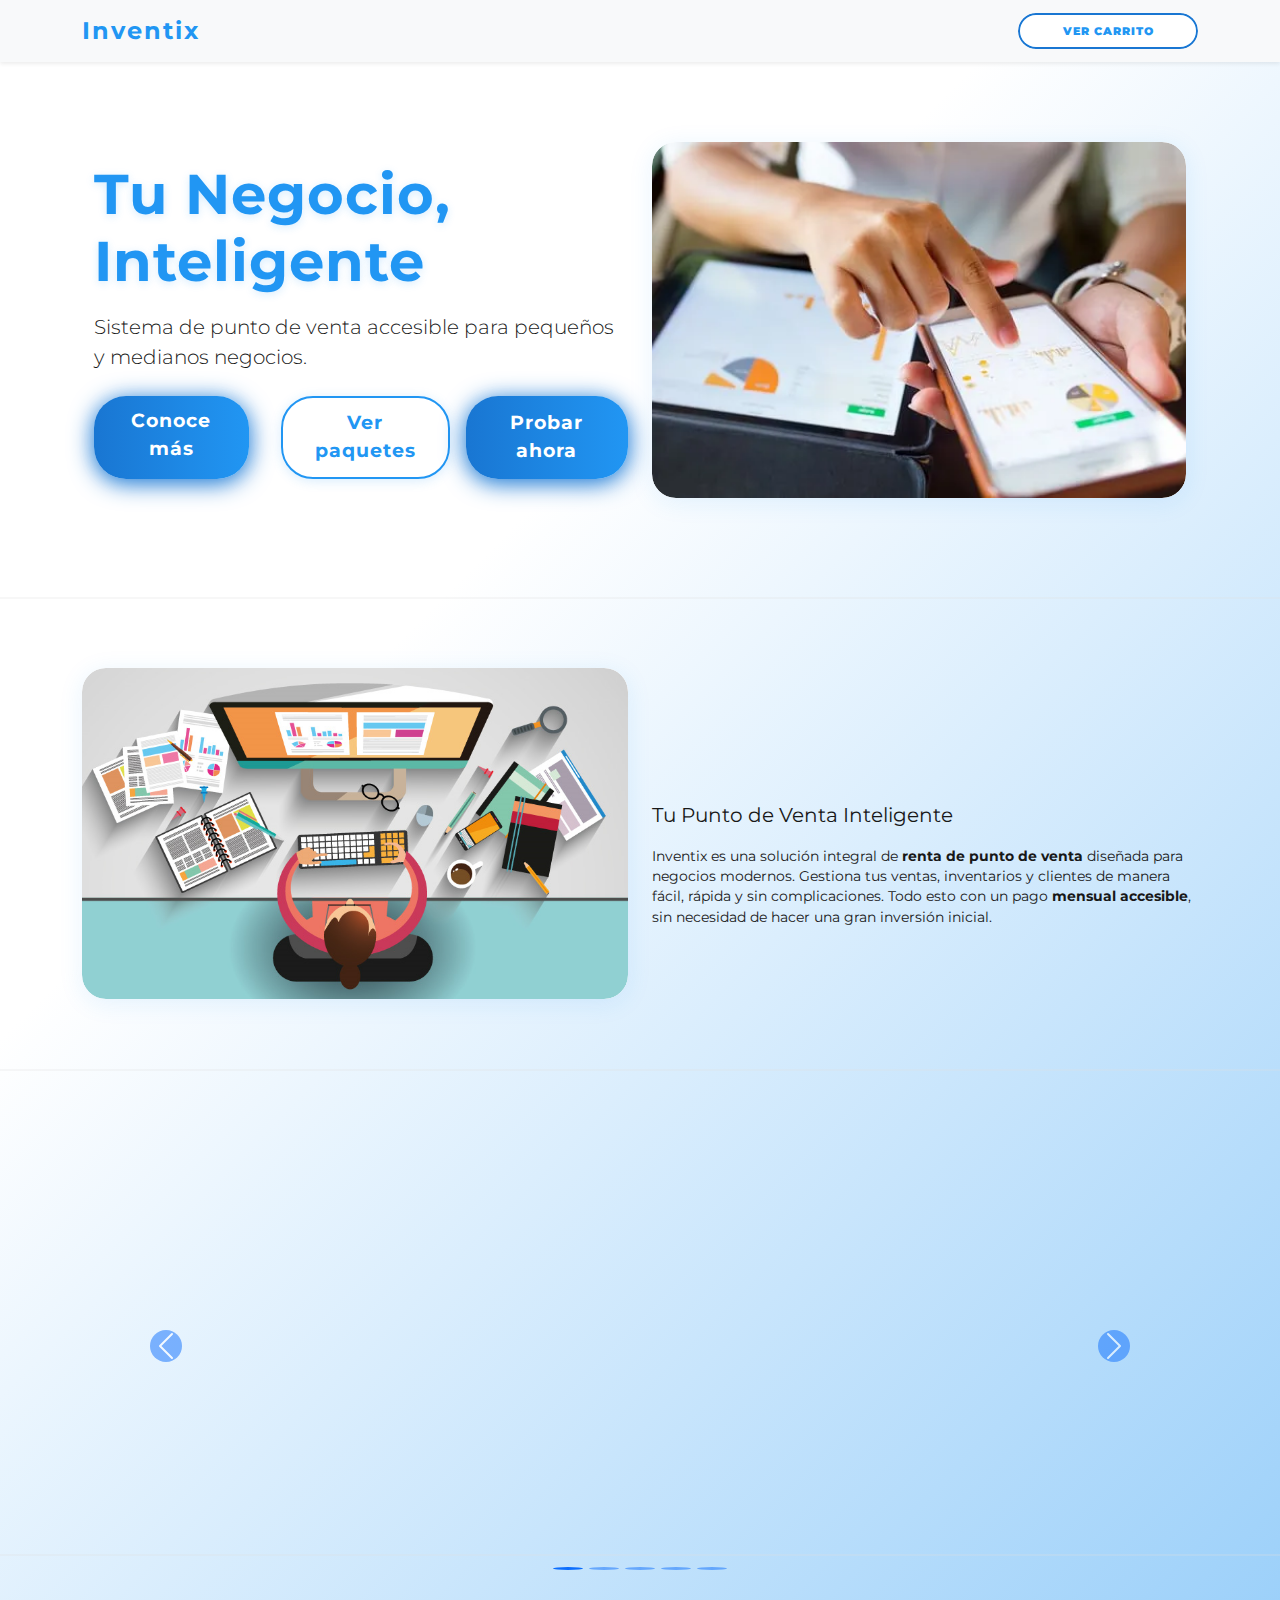
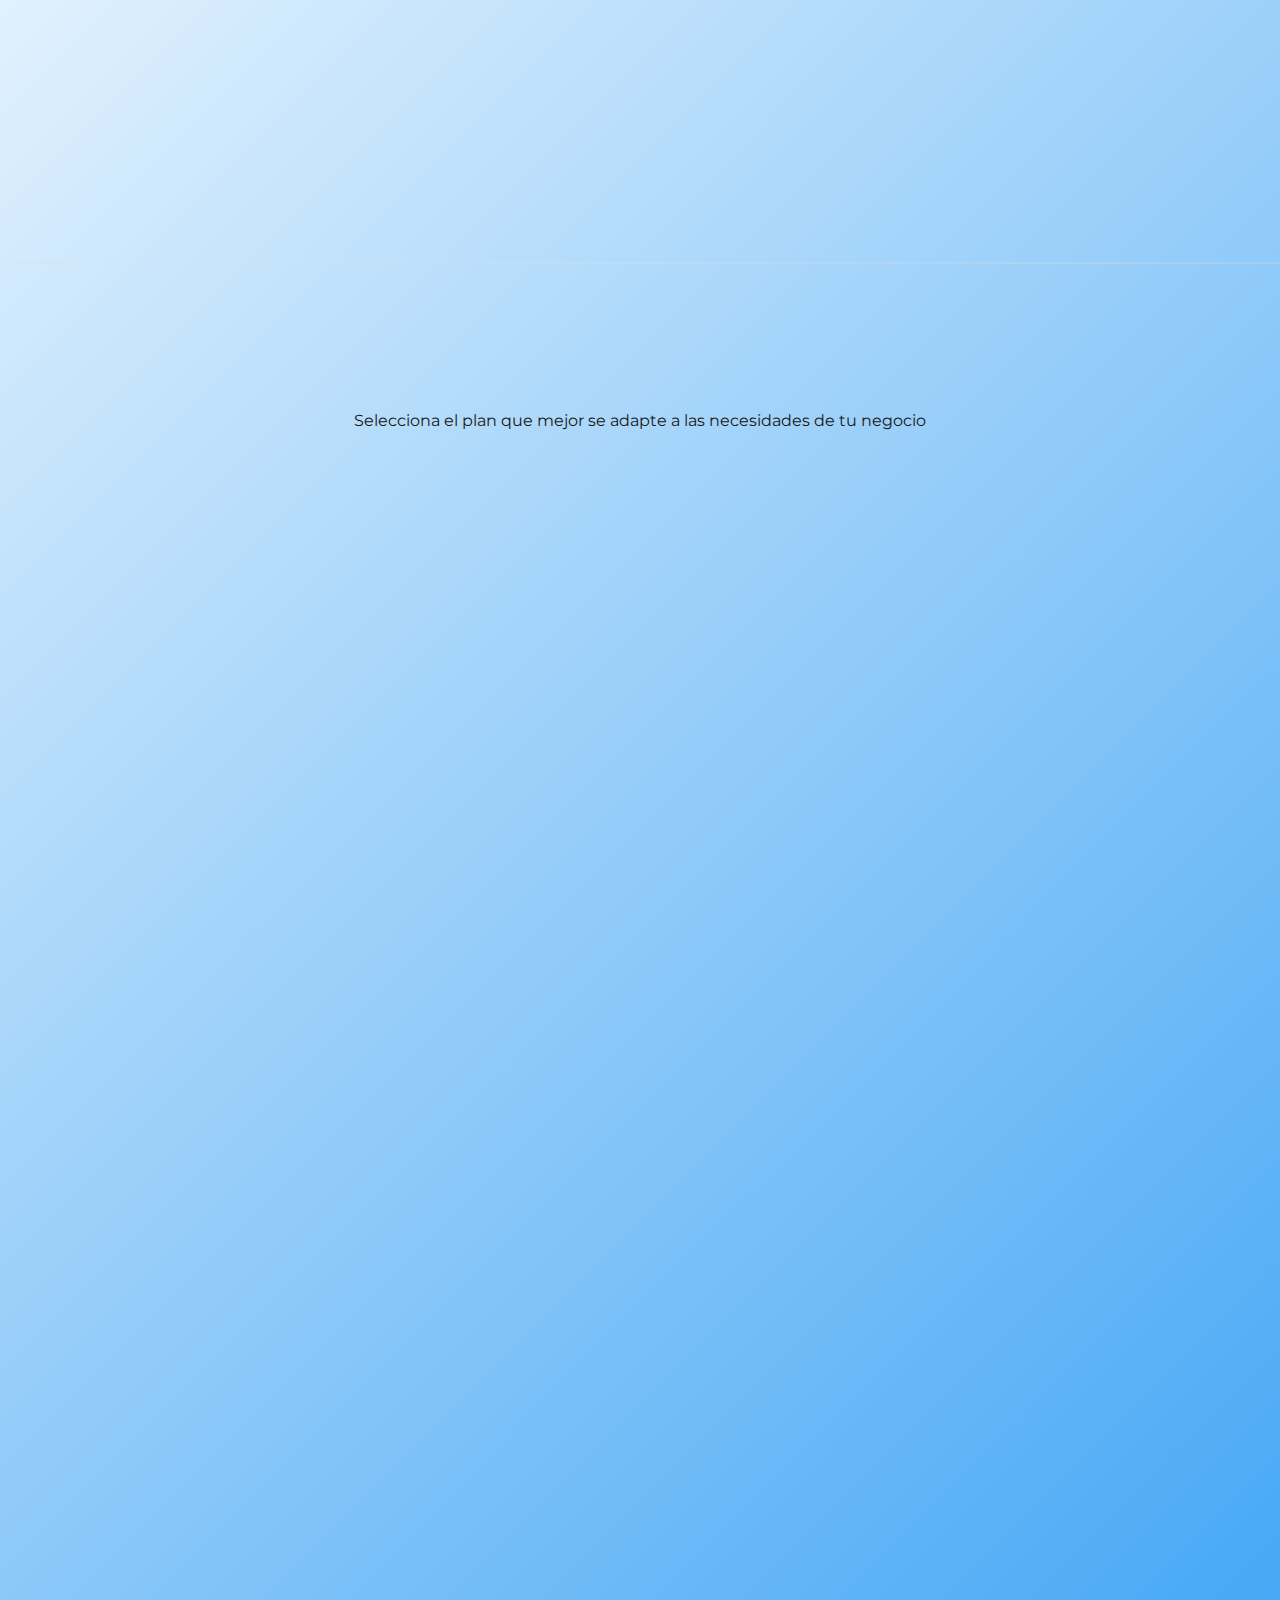
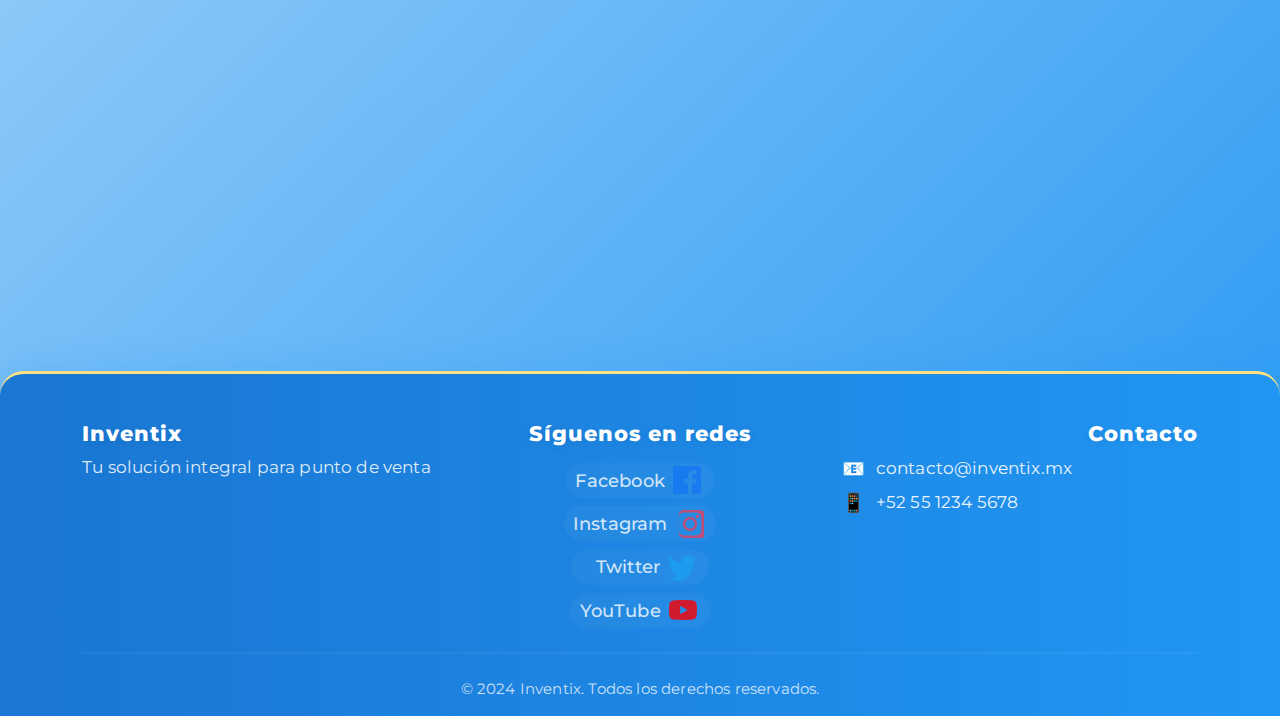
<file: index.html>
<!DOCTYPE html>
<html lang="es">

<head>
    <meta charset="UTF-8">
    <title>Inventix - Punto de Venta Inteligente</title>
    <meta name="viewport" content="width=device-width, initial-scale=1">
    <!-- Bootstrap CSS CDN -->
    <link href="https://fonts.googleapis.com/css?family=Montserrat:400,700&display=swap" rel="stylesheet">
    <link href="https://cdn.jsdelivr.net/npm/bootstrap@5.3.2/dist/css/bootstrap.min.css" rel="stylesheet">
    <link rel="stylesheet" href="assets/styles.css">

</head>

<body>
    <!-- Navbar -->
    <nav class="navbar navbar-expand-lg navbar-dark bg-primary shadow-sm">
        <div class="container">
            <a class="navbar-brand fw-bold" href="#">Inventix</a>
            <div class="d-flex align-items-center">
                <!-- Switch personalizado para tema claro/oscuro
                <label class="switch mb-0 me-2" title="Cambiar tema">
                    <input id="theme-toggle-checkbox" type="checkbox" />
                    <span class="slider">
                        <div class="star star_1"></div>
                        <div class="star star_2"></div>
                        <div class="star star_3"></div>
                        <svg viewBox="0 0 16 16" class="cloud_1 cloud">
                            <path transform="matrix(.77976 0 0 .78395-299.99-418.63)" fill="#fff"
                                d="m391.84 540.91c-.421-.329-.949-.524-1.523-.524-1.351 0-2.451 1.084-2.485 2.435-1.395.526-2.388 1.88-2.388 3.466 0 1.874 1.385 3.423 3.182 3.667v.034h12.73v-.006c1.775-.104 3.182-1.584 3.182-3.395 0-1.747-1.309-3.186-2.994-3.379.007-.106.011-.214.011-.322 0-2.707-2.271-4.901-5.072-4.901-2.073 0-3.856 1.202-4.643 2.925">
                            </path>
                        </svg>
                    </span> -->
                </label>
                <button class="btn-53" id="open-cart-btn">
                    <div class="original">Ver Carrito</div>
                    <div class="letters">
                        <span>V</span>
                        <span>E</span>
                        <span>R</span>
                        <span>&nbsp;</span>
                        <span>C</span>
                        <span>A</span>
                        <span>R</span>
                        <span>R</span>
                        <span>I</span>
                        <span>T</span>
                        <span>O</span>
                    </div>
                </button>
            </div>
        </div>
    </nav>

    <!-- Hero Section -->
    <header class="main-hero py-5">
        <div class="container px-4">
            <div class="row align-items-center">
                <div class="col-lg-6 text-center text-lg-start mb-4 mb-lg-0">
                    <h1 class="display-4 fw-bold mb-3">Tu Negocio, Inteligente</h1>
                    <p class="lead mb-4">Sistema de punto de venta accesible para pequeños y medianos negocios.</p>
                    <div class="d-grid gap-3 d-sm-flex justify-content-sm-start">
                        <a href="#info-inventix" class="btn btn-primary btn-lg px-4 me-sm-3">Conoce más</a>
                        <a href="#catalogo-productos-section" class="btn btn-outline-secondary btn-lg px-4">Ver
                            paquetes</a>
                        <button type="button" class="btn btn-probar-ahora btn-lg px-4" data-bs-toggle="modal"
                            data-bs-target="#inventixDemoModal">
                            Probar ahora
                        </button>
                    </div>
                </div>
                <div class="col-lg-6 text-center">
                    <div class="principal-img-container">
                        <img src="assets/principal.png" alt="Imagen principal" class="principal-img">
                    </div>

                </div>
    </header>

    <hr class="section-divider">

    <!-- Sección de bienvenida -->
    <section class="container mb-5 section-small" id="info-inventix">
        <div class="row align-items-center">
            <div class="col-md-6 mb-4 mb-md-0">
                <div class="principal-img-container">
                    <img src="assets/secundaria.png" alt="Imagen principal" class="principal-img">
                </div>
            </div>
            <div class="col-md-6">
                <h2 class="section-title">Bienvenido a <strong>Inventix</strong></h2>
                <p class="fs-5">Tu Punto de Venta Inteligente</p>
                <p>
                    Inventix es una solución integral de <strong>renta de punto de venta</strong> diseñada para negocios
                    modernos. Gestiona tus ventas, inventarios y clientes de manera fácil, rápida y sin complicaciones.
                    Todo esto con un pago <strong>mensual accesible</strong>, sin necesidad de hacer una gran inversión
                    inicial.
                </p>
            </div>
        </div>
    </section>

    <hr class="section-divider">

    <!-- Carrusel de tarjetas informativas -->
    <section class="container mb-5 section-small">
        <h2 class="section-title text-center mb-4">Conoce Inventix</h2>
        <div id="infoCarousel" class="carousel slide" data-bs-ride="carousel">
            <div class="carousel-inner">

                <!-- Tarjeta 1: ¿Qué es Inventix? -->
                <div class="carousel-item active">
                    <div class="row justify-content-center">
                        <div class="col-md-8 col-lg-6">
                            <div class="card shadow-sm border-0 p-4">
                                <!-- <div class="img-placeholder-carrusel mb-3">
                                    Imagen ¿Qué es Inventix?
                                </div> -->
                                <h4 class="mb-3 text-center">¿Qué es Inventix?</h4>
                                <p class="mb-3 text-start">
                                    Inventix es una solución integral de renta de punto de venta para negocios modernos.
                                    Gestiona ventas, inventarios y clientes de manera fácil, rápida y sin
                                    complicaciones, con un pago mensual accesible.
                                </p>

                            </div>
                        </div>
                    </div>
                </div>

                <!-- Tarjeta 2: ¿Cómo funciona? -->
                <div class="carousel-item">
                    <div class="row justify-content-center">
                        <div class="col-md-8 col-lg-6">
                            <div class="card shadow-sm border-0 p-4">
                                <!-- <div class="img-placeholder-carrusel mb-3">
                                    Imagen ¿Cómo funciona?
                                </div> -->
                                <h4 class="mb-3 text-center">¿Cómo funciona?</h4>
                                <ul class="text-start ps-3 mb-0">
                                    <li>Renta mensual: contrata nuestro servicio por una pequeña cuota mensual.</li>
                                    <li>Configuración rápida: te ayudamos a configurar tu sistema desde cero.</li>
                                    <li>Capacitación incluida: te enseñamos a usarlo paso a paso.</li>


                                </ul>
                            </div>
                        </div>
                    </div>
                </div>

                <!-- Tarjeta 3: ¿Para qué sirve? -->
                <div class="carousel-item">
                    <div class="row justify-content-center">
                        <div class="col-md-8 col-lg-6">
                            <div class="card shadow-sm border-0 p-4">
                                <!-- <div class="img-placeholder-carrusel mb-3">
                                    Imagen ¿Para qué sirve?
                                </div> -->
                                <h4 class="mb-3 text-center">¿Para qué sirve?</h4>
                                <p class="mb-2 text-start">
                                    Nuestro punto de venta está pensado para pequeños y medianos negocios como:
                                </p>
                                <div class="row">
                                    <div class="col-6">
                                        <ul class="text-start ps-3 mb-0">
                                            <li>Tiendas de abarrotes</li>
                                            <li>Papelerías</li>
                                            <li>Boutiques</li>

                                        </ul>
                                    </div>
                                    <div class="col-6">
                                        <ul class="text-start ps-3 mb-0">
                                            <li>Farmacias</li>
                                            <li>Ferreterías</li>
                                            <li>Negocios de comida</li>
                                        </ul>
                                    </div>
                                </div>
                            </div>
                        </div>
                    </div>
                </div>

                <!-- Tarjeta 4: ¿Por qué elegirnos? -->
                <div class="carousel-item">
                    <div class="row justify-content-center">
                        <div class="col-md-8 col-lg-6">
                            <div class="card shadow-sm border-0 p-4">
                                <!-- <div class="img-placeholder-carrusel mb-3">
                                    Imagen ¿Por qué elegirnos?
                                </div> -->
                                <h4 class="mb-3 text-center">¿Por qué elegirnos?</h4>
                                <ul class="text-start ps-3 mb-0">
                                    <li>Sin contratos forzosos</li>
                                    <li>Actualizaciones incluidas</li>
                                    <li>Interfaz sencilla</li>
                                    <li>Asistencia técnica</li>
                                </ul>
                            </div>
                        </div>
                    </div>
                </div>

                <!-- Tarjeta 5: Con Inventix puedes -->
                <div class="carousel-item">
                    <div class="row justify-content-center">
                        <div class="col-md-8 col-lg-6">
                            <div class="card shadow-sm border-0 p-4">
                                <!-- <div class="img-placeholder-carrusel mb-3">
                                    Imagen funcionalidades
                                </div> -->
                                <h4 class="mb-3 text-center">¿Qué puedes hacer con Inventix?</h4>
                                <ul class="text-start ps-3 mb-0">
                                    <li>Registrar ventas rápidamente</li>
                                    <li>Controlar inventario en tiempo real</li>
                                    <li>Generar reportes</li>
                                    <li>Controlar ingresos y egresos</li>

                                </ul>
                            </div>
                        </div>
                    </div>
                </div>

            </div>
            <!-- Controles del carrusel -->
            <button class="carousel-control-prev" type="button" data-bs-target="#infoCarousel" data-bs-slide="prev">
                <span class="carousel-control-prev-icon bg-primary rounded-circle" aria-hidden="true"></span>
                <span class="visually-hidden">Anterior</span>
            </button>
            <button class="carousel-control-next" type="button" data-bs-target="#infoCarousel" data-bs-slide="next">
                <span class="carousel-control-next-icon bg-primary rounded-circle" aria-hidden="true"></span>
                <span class="visually-hidden">Siguiente</span>
            </button>
            <!-- Indicadores del carrusel -->
            <div class="carousel-indicators" style="bottom: -40px;">
                <button type="button" data-bs-target="#infoCarousel" data-bs-slide-to="0" class="active bg-primary"
                    aria-current="true" aria-label="Slide 1"></button>
                <button type="button" data-bs-target="#infoCarousel" data-bs-slide-to="1" class="bg-primary"
                    aria-label="Slide 2"></button>
                <button type="button" data-bs-target="#infoCarousel" data-bs-slide-to="2" class="bg-primary"
                    aria-label="Slide 3"></button>
                <button type="button" data-bs-target="#infoCarousel" data-bs-slide-to="3" class="bg-primary"
                    aria-label="Slide 4"></button>
                <button type="button" data-bs-target="#infoCarousel" data-bs-slide-to="4" class="bg-primary"
                    aria-label="Slide 5"></button>
            </div>
        </div>
    </section>

    <hr class="section-divider">

    <!-- Testimonios -->
    <section class="py-5 bg-section section-small">
        <div class="container">
            <h2 class="section-title text-center mb-5">Lo que dicen nuestros clientes</h2>
            <div class="row">
                <div class="col-md-4 mb-4">
                    <div class="card h-100 shadow-sm border-0">
                        <div class="card-body">
                            <p class="card-text">"Desde que implementamos Inventix, nuestras ventas han aumentado un 20%
                                y el control de inventario es mucho más preciso."</p>
                        </div>
                        <div class="card-footer bg-transparent border-0">
                            <small class="text-muted">— María López, Papelería "El Estudiante"</small>
                        </div>
                    </div>
                </div>
                <div class="col-md-4 mb-4">
                    <div class="card h-100 shadow-sm border-0">
                        <div class="card-body">
                            <p class="card-text">"La facilidad de uso y el soporte técnico son excelentes. Recomiendo
                                Inventix a todos los pequeños negocios."</p>
                        </div>
                        <div class="card-footer bg-transparent border-0">
                            <small class="text-muted">— Carlos Ramírez, Ferretería "El Martillo"</small>
                        </div>
                    </div>
                </div>
                <div class="col-md-4 mb-4">
                    <div class="card h-100 shadow-sm border-0">
                        <div class="card-body">
                            <p class="card-text">"El sistema en la nube me permite revisar las ventas desde cualquier
                                lugar. La mejor inversión para mi cafetería."</p>
                        </div>
                        <div class="card-footer bg-transparent border-0">
                            <small class="text-muted">— Ana Martínez, Café "Aroma"</small>
                        </div>
                    </div>
                </div>
            </div>
        </div>
    </section>

    <hr class="section-divider">

    <!-- Catálogo de Paquetes -->
    <section id="catalogo-productos-section">
        <div class="container catalogo-container">
            <h2 class="section-title text-center">Catálogo de Paquetes</h2>
            <p class="text-center mb-5">Selecciona el plan que mejor se adapte a las necesidades de tu negocio</p>
            <div class="row g-4" id="catalogo-productos">
                <!-- Aquí se insertan las cards dinámicamente -->
            </div>
        </div>
    </section>
    <!-- Development Team Section -->
    <section class="container mb-5 section-small" id="development-team">
        <h2 class="section-title text-center mb-4">Nuestro Equipo</h2>
        <div class="row justify-content-center">
            <!-- Team Member 1 -->
            <div class="col-md-4 col-lg-3 mb-4">
                <div class="card shadow-sm border-0 p-4 text-center">
                    <img src="assets/ari.jpeg" alt="Member 1" class="img-fluid rounded-circle mb-3"
                        style="width: 150px; height: 150px;">
                    <h5 class="mb-1">Karen Ariadna Ceron Sayagua</h5>
                    <p class="text-muted mb-0">L20281091@toluca.tecnm.mx</p>
                </div>
            </div>
            <!-- Team Member 2 -->
            <div class="col-md-4 col-lg-3 mb-4">
                <div class="card shadow-sm border-0 p-4 text-center">
                    <img src="assets/karlita.jpeg" alt="Member 2" class="img-fluid rounded-circle mb-3"
                        style="width: 150px; height: 150px;">
                    <h5 class="mb-1">Karla Zitlally Rios Villanueva</h5>
                    <p class="text-muted mb-0">LB22280283@toluca.tecnm.mx</p>
                </div>
            </div>
            <!-- Team Member 3 -->
            <div class="col-md-4 col-lg-3 mb-4">
                <div class="card shadow-sm border-0 p-4 text-center">
                    <img src="assets/jaque.jpeg" alt="Member 3" class="img-fluid rounded-circle mb-3"
                        style="width: 150px; height: 150px;">
                    <h5 class="mb-1">Jaquelin Haydee González González</h5>
                    <p class="text-muted mb-0">LC18281135@toluca.tecnm.mx</p>
                </div>
            </div>
            <!-- Team Member 4 -->
            <div class="col-md-4 col-lg-3 mb-4">
                <div class="card shadow-sm border-0 p-4 text-center">
                    <img src="assets/bran.jpeg" alt="Member 4" class="img-fluid rounded-circle mb-3"
                        style="width: 150px; height: 150px;">
                    <h5 class="mb-1">Brandon Tonatiuh Romero Ordoñez</h5>
                    <p class="text-muted mb-0">bromeroo1@toluca.tecnm.mx</p>
                </div>
            </div>
            <!-- Team Member 5 -->
            <div class="col-md-4 col-lg-3 mb-4">
                <div class="card shadow-sm border-0 p-4 text-center">
                    <img src="assets/mon.jpeg" alt="Member 5" class="img-fluid rounded-circle mb-3"
                        style="width: 150px; height: 150px;">
                    <h5 class="mb-1">Miriam Montserrat Rojas</h5>
                    <p class="text-muted mb-0">L20281093@toluca.tecnm.mx</p>
                </div>
            </div>
            <!-- Team Member 6 -->
            <div class="col-md-4 col-lg-3 mb-4">
                <div class="card shadow-sm border-0 p-4 text-center">
                    <img src="assets/abram.jpeg" alt="Member 6" class="img-fluid rounded-circle mb-3"
                        style="width: 150px; height: 150px;">
                    <h5 class="mb-1">Abraham Ulises Ramírezes Aguilar</h5>
                    <p class="text-muted mb-0">L20281103@toluca.tecnm.mx</p>
                </div>
            </div>
        </div>
    </section>

    <footer class="footer-main text-white pt-5 pb-3">
        <div class="container">
            <div class="row align-items-start gy-4">
                <div class="col-md-4 text-center text-md-start">
                    <h5 class="footer-title mb-2">Inventix</h5>
                    <p class="footer-desc mb-0">Tu solución integral para punto de venta</p>
                </div>
                <div class="col-md-4 text-center">
                    <h5 class="footer-title mb-2">Síguenos en redes</h5>
                    <ul class="footer-social-list list-unstyled d-flex flex-column align-items-center gap-2 mb-0">
                        <li>
                            <a href="https://facebook.com/inventix" target="_blank"
                                class="footer-social-link d-flex align-items-center gap-2">
                                <span class="footer-social-name">Facebook</span>
                                <svg width="28" height="28" fill="#1877F3" class="footer-social-icon"
                                    viewBox="0 0 24 24">
                                    <path
                                        d="M22.675 0h-21.35C.595 0 0 .592 0 1.326v21.348C0 23.406.595 24 1.325 24H12.82v-9.294H9.692v-3.622h3.127V8.413c0-3.1 1.893-4.788 4.659-4.788 1.325 0 2.463.099 2.797.143v3.24l-1.918.001c-1.504 0-1.797.715-1.797 1.763v2.313h3.587l-.467 3.622h-3.12V24h6.116C23.406 24 24 23.406 24 22.674V1.326C24 .592 23.406 0 22.675 0" />
                                </svg>
                            </a>
                        </li>
                        <li>
                            <a href="https://instagram.com/inventix" target="_blank"
                                class="footer-social-link d-flex align-items-center gap-2">
                                <span class="footer-social-name">Instagram</span>
                                <svg width="28" height="28" fill="#E4405F" class="footer-social-icon"
                                    viewBox="0 0 24 24">
                                    <path
                                        d="M12 2.163c3.204 0 3.584.012 4.85.07 1.366.062 2.633.334 3.608 1.308.974.974 1.246 2.241 1.308 3.608.058 1.266.07 1.646.07 4.85s-.012 3.584-.07 4.85c-.062 1.366-.334 2.633-1.308 3.608-.974.974-2.241 1.246-3.608 1.308-1.266.058-1.646.07-4.85.07s-3.584-.012-4.85-.07c-1.366-.062-2.633-.334-3.608-1.308-.974-.974-1.246-2.241-1.308-3.608C2.175 15.647 2.163 15.267 2.163 12s.012-3.584.07-4.85c.062-1.366.334-2.633 1.308-3.608C4.515 2.567 5.782 2.295 7.148 2.233 8.414 2.175 8.794 2.163 12 2.163zm0-2.163C8.741 0 8.332.013 7.052.072 5.771.131 4.659.425 3.678 1.406 2.697 2.387 2.403 3.499 2.344 4.78 2.285 6.06 2.272 6.469 2.272 12c0 5.531.013 5.94.072 7.22.059 1.281.353 2.393 1.334 3.374.981.981 2.093 1.275 3.374 1.334 1.28.059 1.689.072 7.22.072s5.94-.013 7.22-.072c1.281-.059 2.393-.353 3.374-1.334.981-.981 1.275-2.093 1.334-3.374.059-1.28.072-1.689.072-7.22s-.013-5.94-.072-7.22c-.059-1.281-.353-2.393-1.334-3.374C21.393.425 20.281.131 19 .072 17.719.013 17.31 0 12 0zm0 5.838a6.162 6.162 0 1 0 0 12.324 6.162 6.162 0 0 0 0-12.324zm0 10.162a3.999 3.999 0 1 1 0-7.998 3.999 3.999 0 0 1 0 7.998zm6.406-11.845a1.44 1.44 0 1 0 0 2.88 1.44 1.44 0 0 0 0-2.88z" />
                                </svg>
                            </a>
                        </li>
                        <li>
                            <a href="https://twitter.com/inventix" target="_blank"
                                class="footer-social-link d-flex align-items-center gap-2">
                                <span class="footer-social-name">Twitter</span>
                                <svg width="28" height="28" fill="#1DA1F2" class="footer-social-icon"
                                    viewBox="0 0 24 24">
                                    <path
                                        d="M24 4.557a9.93 9.93 0 0 1-2.828.775 4.932 4.932 0 0 0 2.165-2.724c-.951.564-2.005.974-3.127 1.195a4.92 4.92 0 0 0-8.384 4.482C7.691 8.095 4.066 6.13 1.64 3.161c-.542.929-.856 2.01-.857 3.17 0 2.188 1.115 4.116 2.823 5.247a4.904 4.904 0 0 1-2.229-.616c-.054 2.281 1.581 4.415 3.949 4.89a4.936 4.936 0 0 1-2.224.084c.627 1.956 2.444 3.377 4.6 3.417A9.867 9.867 0 0 1 0 21.543a13.94 13.94 0 0 0 7.548 2.209c9.057 0 14.009-7.496 14.009-13.986 0-.213-.005-.425-.014-.636A10.012 10.012 0 0 0 24 4.557z" />
                                </svg>
                            </a>
                        </li>
                        <li>
                            <a href="https://youtube.com/inventix" target="_blank"
                                class="footer-social-link d-flex align-items-center gap-2">
                                <span class="footer-social-name">YouTube</span>
                                <svg width="28" height="28" fill="#FF0000" class="footer-social-icon"
                                    viewBox="0 0 24 24">
                                    <path
                                        d="M23.498 6.186a2.994 2.994 0 0 0-2.108-2.117C19.13 3.5 12 3.5 12 3.5s-7.13 0-9.39.569A2.994 2.994 0 0 0 .502 6.186C0 8.445 0 12 0 12s0 3.555.502 5.814a2.994 2.994 0 0 0 2.108 2.117C4.87 20.5 12 20.5 12 20.5s7.13 0 9.39-.569a2.994 2.994 0 0 0 2.108-2.117C24 15.555 24 12 24 12s0-3.555-.502-5.814zM9.545 15.568V8.432l6.545 3.568-6.545 3.568z" />
                                </svg>
                            </a>
                        </li>
                    </ul>
                </div>
                <div class="col-md-4 text-center text-md-end">
                    <h5 class="footer-title mb-2">Contacto</h5>
                    <ul class="footer-contact list-unstyled mb-0">
                        <li>
                            <span class="footer-icon">📧</span>
                            <a href="mailto:contacto@inventix.mx">contacto@inventix.mx</a>
                        </li>
                        <li>
                            <span class="footer-icon">📱</span>
                            <a href="https://wa.me/525512345678" target="_blank">+52 55 1234 5678</a>
                        </li>
                    </ul>
                </div>
            </div>
            <hr class="footer-divider my-4">
            <div class="text-center small opacity-75">
                &copy; 2024 Inventix. Todos los derechos reservados.
            </div>
        </div>
    </footer>
    <!-- Sidebar Carrito de Compras -->
    <div id="sidebar-cart" class="sidebar-cart">
        <div class="sidebar-cart-header d-flex justify-content-between align-items-center">
            <h5 class="mb-0">Carrito de Compras</h5>
            <button id="close-cart-btn" class="btn-close btn-close-white"></button>
        </div>
        <div id="sidebar-cart-body" class="sidebar-cart-body">
            <p class="text-center text-muted mt-4">Tu carrito está vacío.</p>
        </div>
        <div class="sidebar-cart-footer">
            <div class="d-flex justify-content-between align-items-center mb-2">
                <span>Total:</span>
                <span id="sidebar-cart-total" class="fw-bold">$0.00</span>
            </div>
            <button class="btn btn-success w-100" id="checkout-btn" disabled>Finalizar compra</button>
        </div>
    </div>
    <div id="sidebar-cart-backdrop" class="sidebar-cart-backdrop"></div>
    <!-- Modal Demo Inventix -->
    <div class="modal fade" id="inventixDemoModal" tabindex="-1" aria-labelledby="inventixDemoModalLabel"
        aria-hidden="true">
        <div class="modal-dialog modal-xl modal-dialog-centered">
            <div class="modal-content">
                <div class="modal-header">
                    <h5 class="modal-title fw-bold" id="inventixDemoModalLabel">Demo Inventix</h5>
                    <button type="button" class="btn-close" data-bs-dismiss="modal" aria-label="Cerrar"></button>
                </div>
                <div class="modal-body p-0" style="height: 80vh;">
                    <iframe src="inven.html" width="100%" height="100%" style="border:0; min-height: 70vh;"></iframe>
                </div>
            </div>
        </div>
    </div>
    <!-- Agrega este script después de los otros scripts -->
    <script src="assets/manual-modal.js"></script>

    <!-- Inicialización de popover Bootstrap -->
    <script>
        document.addEventListener('DOMContentLoaded', function () {
            var popoverTriggerList = [].slice.call(document.querySelectorAll('[data-bs-toggle="popover"]'))
            popoverTriggerList.forEach(function (popoverTriggerEl) {
                new bootstrap.Popover(popoverTriggerEl)
            })
        });
    </script>
    <!-- Bootstrap JS CDN -->
    <script src="https://cdn.jsdelivr.net/npm/bootstrap@5.3.2/dist/js/bootstrap.bundle.min.js"></script>
    <script src="assets/productos.js"></script>
    <script src="assets/app.js"></script>
    <script>
        // Script para el switch de tema
        const themeToggle = document.getElementById('theme-toggle-checkbox');
        themeToggle.addEventListener('change', function () {
            document.body.classList.toggle('dark-mode', this.checked);
        });
    </script>

</body>

</html>
</file>
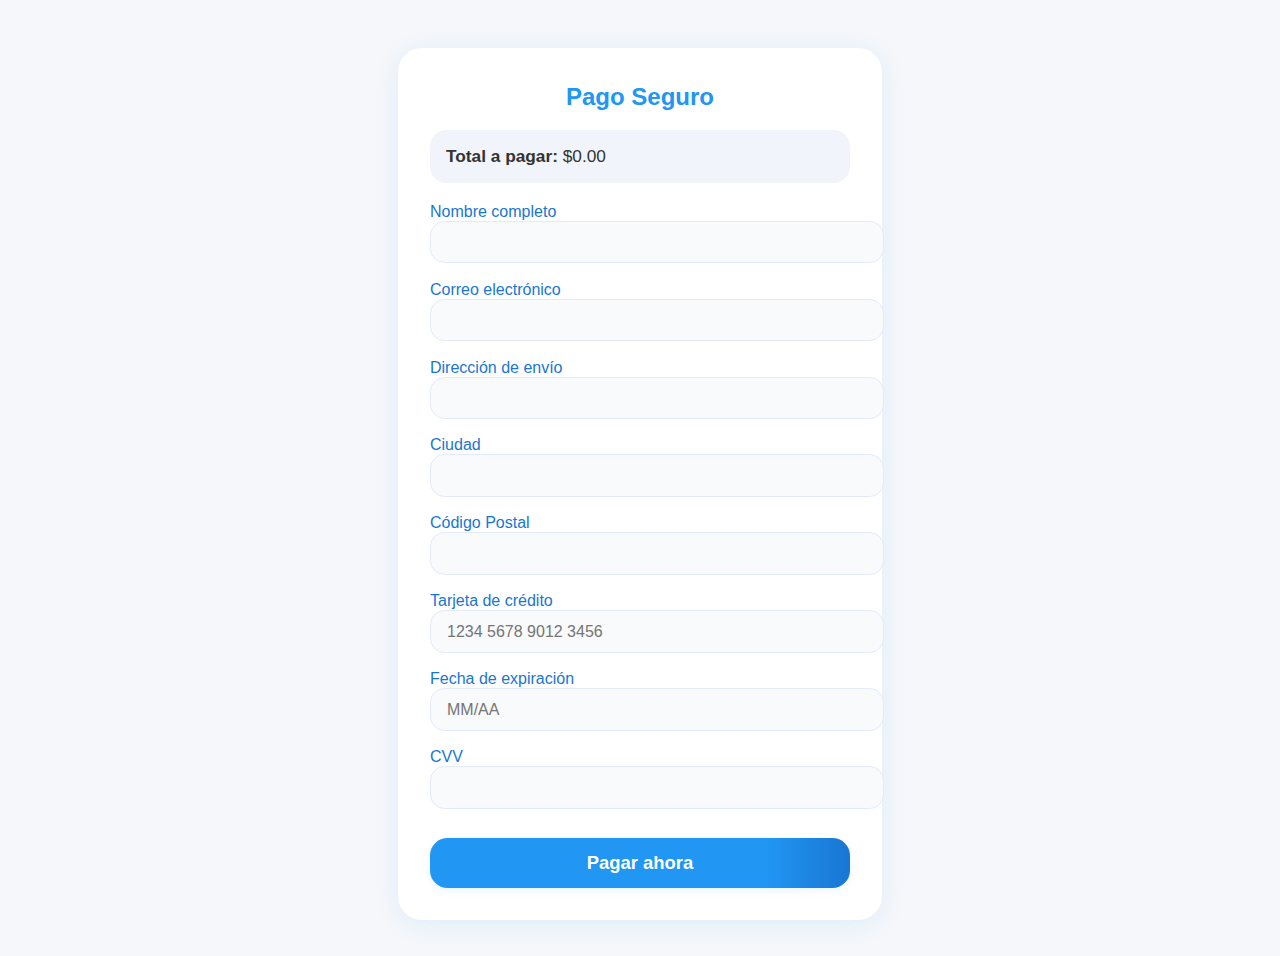
<file: checkout.html>
<!DOCTYPE html>
<html lang="es">
<head>
  <meta charset="UTF-8">
  <title>Checkout - Pago Seguro</title>
  <meta name="viewport" content="width=device-width, initial-scale=1">
  <link rel="stylesheet" href="assets/styles.css">
  <style>
    body {
      background: #f5f7fa;
      font-family: 'Segoe UI', Arial, sans-serif;
    }
    .checkout-container {
      max-width: 420px;
      margin: 3rem auto;
      background: #fff;
      border-radius: 1.5rem;
      box-shadow: 0 4px 24px 0 rgba(33,150,243,0.10);
      padding: 2.2rem 2rem 2rem 2rem;
    }
    .checkout-title {
      font-size: 1.5rem;
      font-weight: 700;
      color: #2196f3;
      margin-bottom: 1.2rem;
      text-align: center;
    }
    .form-label {
      font-weight: 500;
      margin-bottom: 0.3rem;
      color: #1976d2;
    }
    .form-control {
      width: 100%;
      padding: 0.7rem 1rem;
      border-radius: 0.9rem;
      border: 1.5px solid #e3eafc;
      margin-bottom: 1.1rem;
      font-size: 1rem;
      background: #f8fafc;
      transition: border 0.18s;
    }
    .form-control:focus {
      border-color: #2196f3;
      outline: none;
      background: #fff;
    }
    .checkout-btn {
      width: 100%;
      padding: 0.9rem 0;
      background: linear-gradient(90deg, #2196f3 80%, #1976d2 100%);
      color: #fff;
      font-size: 1.15rem;
      font-weight: 600;
      border: none;
      border-radius: 1.1rem;
      box-shadow: 0 2px 8px 0 rgba(33,150,243,0.10);
      transition: background 0.18s, box-shadow 0.18s;
      cursor: pointer;
      margin-top: 0.7rem;
    }
    .checkout-btn:disabled {
      background: #b0c4de;
      cursor: not-allowed;
    }
    .checkout-summary {
      background: #f1f5fb;
      border-radius: 1rem;
      padding: 1rem;
      margin-bottom: 1.2rem;
      color: #333;
      font-size: 1.08rem;
    }
  </style>
</head>
<body>
  <div class="checkout-container">
    <div class="checkout-title">Pago Seguro</div>
    <div class="checkout-summary">
      <div><strong>Total a pagar:</strong> <span id="checkout-total">$0.00</span></div>
    </div>
    <form id="checkout-form" autocomplete="off">
      <label class="form-label" for="name">Nombre completo</label>
      <input class="form-control" type="text" id="name" name="name" required>

      <label class="form-label" for="email">Correo electrónico</label>
      <input class="form-control" type="email" id="email" name="email" required>

      <label class="form-label" for="address">Dirección de envío</label>
      <input class="form-control" type="text" id="address" name="address" required>

      <label class="form-label" for="city">Ciudad</label>
      <input class="form-control" type="text" id="city" name="city" required>

      <label class="form-label" for="zip">Código Postal</label>
      <input class="form-control" type="text" id="zip" name="zip" required>

      <label class="form-label" for="card">Tarjeta de crédito</label>
      <input class="form-control" type="text" id="card" name="card" maxlength="19" placeholder="1234 5678 9012 3456" required pattern="\d{4} \d{4} \d{4} \d{4}">

      <label class="form-label" for="exp">Fecha de expiración</label>
      <input class="form-control" type="text" id="exp" name="exp" maxlength="5" placeholder="MM/AA" required pattern="\d{2}/\d{2}">

      <label class="form-label" for="cvv">CVV</label>
      <input class="form-control" type="password" id="cvv" name="cvv" maxlength="4" required pattern="\d{3,4}">

      <button class="checkout-btn" type="submit">Pagar ahora</button>
    </form>
  </div>
  <script>
    // Simulación: obtener el total del carrito desde localStorage o similar
    document.getElementById('checkout-total').textContent = localStorage.getItem('cartTotal') || '$0.00';

    document.getElementById('checkout-form').addEventListener('submit', function(e) {
      e.preventDefault();
      alert('¡Pago realizado con éxito! (Simulación)');
      // Aquí puedes redirigir o limpiar el carrito, etc.
    });
  </script>
</body>
</html>
</file>
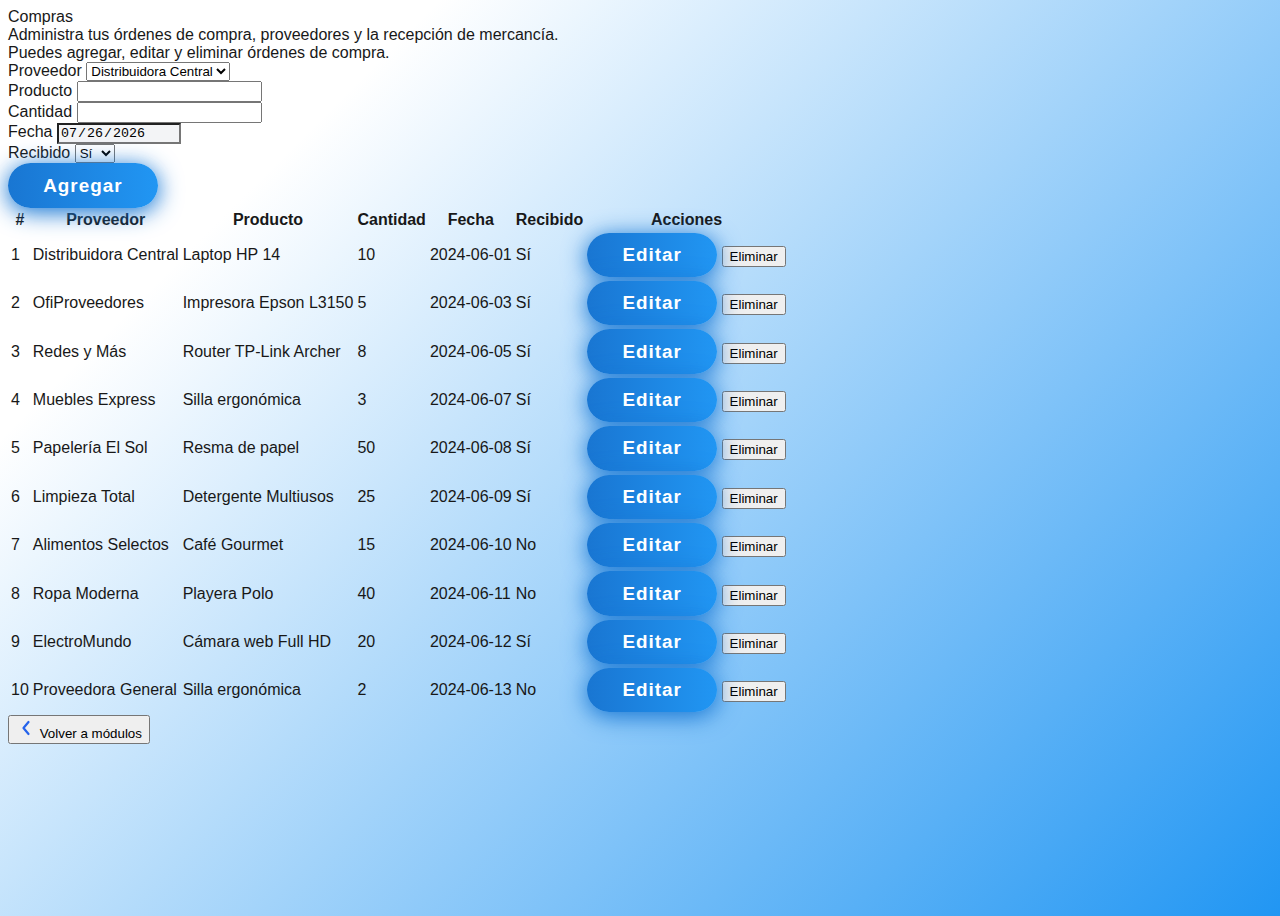
<file: compras.html>
<!-- <!DOCTYPE html>
<html lang="es">

<head>
    <meta charset="UTF-8">
    <title>Compras | Inventix</title>
    <meta name="viewport" content="width=device-width, initial-scale=1">
    <link rel="stylesheet" href="../assets/styles.css">
    <style>
        .btn-volver-profesional {
            display: inline-flex;
            align-items: center;
            gap: 0.6em;
            background: linear-gradient(90deg, #e0e7ff 0%, #f1f5f9 100%);
            color: #2563eb;
            font-weight: 600;
            font-size: 1.08rem;
            border: none;
            border-radius: 0.7em;
            padding: 0.7em 1.5em;
            box-shadow: 0 2px 12px rgba(37, 99, 235, 0.07);
            cursor: pointer;
            transition: background 0.2s, box-shadow 0.2s, transform 0.12s;
            margin: 2rem auto 0 auto;
        }

        .btn-volver-profesional:hover,
        .btn-volver-profesional:focus {
            background: linear-gradient(90deg, #dbeafe 0%, #e0e7ff 100%);
            box-shadow: 0 4px 18px rgba(37, 99, 235, 0.13);
            transform: translateY(-2px) scale(1.03);
            color: #1d4ed8;
            outline: none;
        }

        .volver-icon {
            display: flex;
            align-items: center;
            justify-content: center;
        }

        .modulo-container {
            max-width: 900px;
            margin: 3rem auto;
            background: var(--bs-card-bg, #fff);
            border-radius: 1rem;
            box-shadow: 0 2px 16px rgba(0, 0, 0, 0.07);
            padding: 2.5rem 2rem;
        }

        .modulo-title {
            font-size: 2rem;
            font-weight: 700;
            color: var(--bs-primary, #007bff);
            margin-bottom: 1.2rem;
            text-align: center;
        }

        .modulo-desc {
            font-size: 1.1rem;
            color: #444;
            text-align: center;
            margin-bottom: 2rem;
        }

        .crud-form {
            display: flex;
            flex-wrap: wrap;
            gap: 1rem;
            margin-bottom: 2rem;
            justify-content: center;
            align-items: flex-end;
        }

        .crud-form input,
        .crud-form select {
            padding: 0.5rem;
            border-radius: 0.4rem;
            border: 1px solid #ccc;
            font-size: 1rem;
        }

        .crud-form label {
            font-weight: 500;
            margin-bottom: 0.2rem;
        }

        .crud-form .form-group {
            display: flex;
            flex-direction: column;
            min-width: 160px;
        }

        .crud-table {
            width: 100%;
            border-collapse: collapse;
            margin-bottom: 1.5rem;
        }

        .crud-table th,
        .crud-table td {
            border: 1px solid #e0e0e0;
            padding: 0.7rem 0.5rem;
            text-align: center;
        }

        .crud-table th {
            background: var(--bs-light, #f8f9fa);
            color: var(--bs-primary, #007bff);
        }

        .crud-table tr:nth-child(even) {
            background: #f6f8fa;
        }

        .crud-actions button {
            margin: 0 0.2rem;
        }

        @media (max-width: 700px) {
            .modulo-container {
                padding: 1rem 0.2rem;
            }

            .crud-form {
                flex-direction: column;
                align-items: stretch;
            }
        }
    </style>
</head>

<body>
    <main class="modulo-container">
        <div class="modulo-title">Compras</div>
        <div class="modulo-desc">
            Administra tus órdenes de compra, proveedores y la recepción de mercancía.<br>
            Puedes agregar, editar y eliminar órdenes de compra.
        </div>
         Formulario CRUD 
        <form id="compraForm" class="crud-form">
            <div class="form-group">
                <label for="proveedor">Proveedor</label>
                <select id="proveedor" required></select>
            </div>
            <div class="form-group">
                <label for="productoCompra">Producto</label>
                <input type="text" id="productoCompra" required>
            </div>
            <div class="form-group">
                <label for="cantidadCompra">Cantidad</label>
                <input type="number" id="cantidadCompra" min="1" required>
            </div>
            <div class="form-group">
                <label for="fechaCompra">Fecha</label>
                <input type="date" id="fechaCompra" required>
            </div>
            <div class="form-group">
                <label for="recibidoCompra">Recibido</label>
                <select id="recibidoCompra" required>
                    <option value="Sí">Sí</option>
                    <option value="No">No</option>
                </select>
            </div>
            <input type="hidden" id="editIndexCompra">
            <button type="submit" class="btn btn-primary" id="guardarCompraBtn">Agregar</button>
            <button type="button" class="btn btn-secondary" id="cancelarCompraBtn" style="display:none;">Cancelar</button>
        </form>
        Tabla de compras 
        <table class="crud-table" id="comprasTabla">
            <thead>
                <tr>
                    <th>#</th>
                    <th>Proveedor</th>
                    <th>Producto</th>
                    <th>Cantidad</th>
                    <th>Fecha</th>
                    <th>Recibido</th>
                    <th>Acciones</th>
                </tr>
            </thead>
            <tbody>
                Compras dinámicas 
            </tbody>
        </table>
        Botón estilizado para volver a módulos 
        <button type="button" class="btn btn-volver-profesional" onclick="window.location.href='inven.html'">
            <span class="volver-icon" aria-hidden="true">
                 SVG de flecha izquierda 
                <svg width="20" height="20" viewBox="0 0 20 20" fill="none">
                    <path d="M12.5 16L7.5 10L12.5 4" stroke="#2563eb" stroke-width="2.2" stroke-linecap="round"
                        stroke-linejoin="round" />
                </svg>
            </span>
            <span>Volver a módulos</span>
        </button>
    </main>
    <script src="assets/inventario.js"></script>
</body>

</html> -->

<!DOCTYPE html>
<html lang="es">

<head>
    <meta charset="UTF-8">
    <title>Compras | Inventix</title>
    <meta name="viewport" content="width=device-width, initial-scale=1">
    <link rel="stylesheet" href="assets/styles.css">
</head>

<body>
    <main class="modulo-container">
        <div class="modulo-title">Compras</div>
        <div class="modulo-desc">
            Administra tus órdenes de compra, proveedores y la recepción de mercancía.<br>
            Puedes agregar, editar y eliminar órdenes de compra.
        </div>
        <!-- Formulario CRUD -->
        <form id="compraForm" class="crud-form">
            <div class="form-group">
                <label for="proveedor">Proveedor</label>
                <select id="proveedor" required></select>
            </div>
            <div class="form-group">
                <label for="productoCompra">Producto</label>
                <input type="text" id="productoCompra" required>
            </div>
            <div class="form-group">
                <label for="cantidadCompra">Cantidad</label>
                <input type="number" id="cantidadCompra" min="1" required>
            </div>
            <div class="form-group">
                <label for="fechaCompra">Fecha</label>
                <input type="date" id="fechaCompra" required>
            </div>
            <div class="form-group">
                <label for="recibidoCompra">Recibido</label>
                <select id="recibidoCompra" required>
                    <option value="Sí">Sí</option>
                    <option value="No">No</option>
                </select>
            </div>
            <input type="hidden" id="editIndexCompra">
            <button type="submit" class="btn btn-primary" id="guardarCompraBtn">Agregar</button>
            <button type="button" class="btn btn-secondary" id="cancelarCompraBtn" style="display:none;">Cancelar</button>
        </form>
        <!-- Tabla de compras -->
        <table class="crud-table" id="comprasTabla">
            <thead>
                <tr>
                    <th>#</th>
                    <th>Proveedor</th>
                    <th>Producto</th>
                    <th>Cantidad</th>
                    <th>Fecha</th>
                    <th>Recibido</th>
                    <th>Acciones</th>
                </tr>
            </thead>
            <tbody>
                <!-- Compras dinámicas -->
            </tbody>
        </table>
        <!-- Botón estilizado para volver a módulos -->
        <button type="button" class="btn btn-volver-profesional" onclick="window.location.href='inven.html'">
            <span class="volver-icon" aria-hidden="true">
                <!-- SVG de flecha izquierda -->
                <svg width="20" height="20" viewBox="0 0 20 20" fill="none">
                    <path d="M12.5 16L7.5 10L12.5 4" stroke="#2563eb" stroke-width="2.2" stroke-linecap="round"
                        stroke-linejoin="round" />
                </svg>
            </span>
            <span>Volver a módulos</span>
        </button>
    </main>
    <script src="assets/inventario.js"></script>
</body>

</html>
</file>
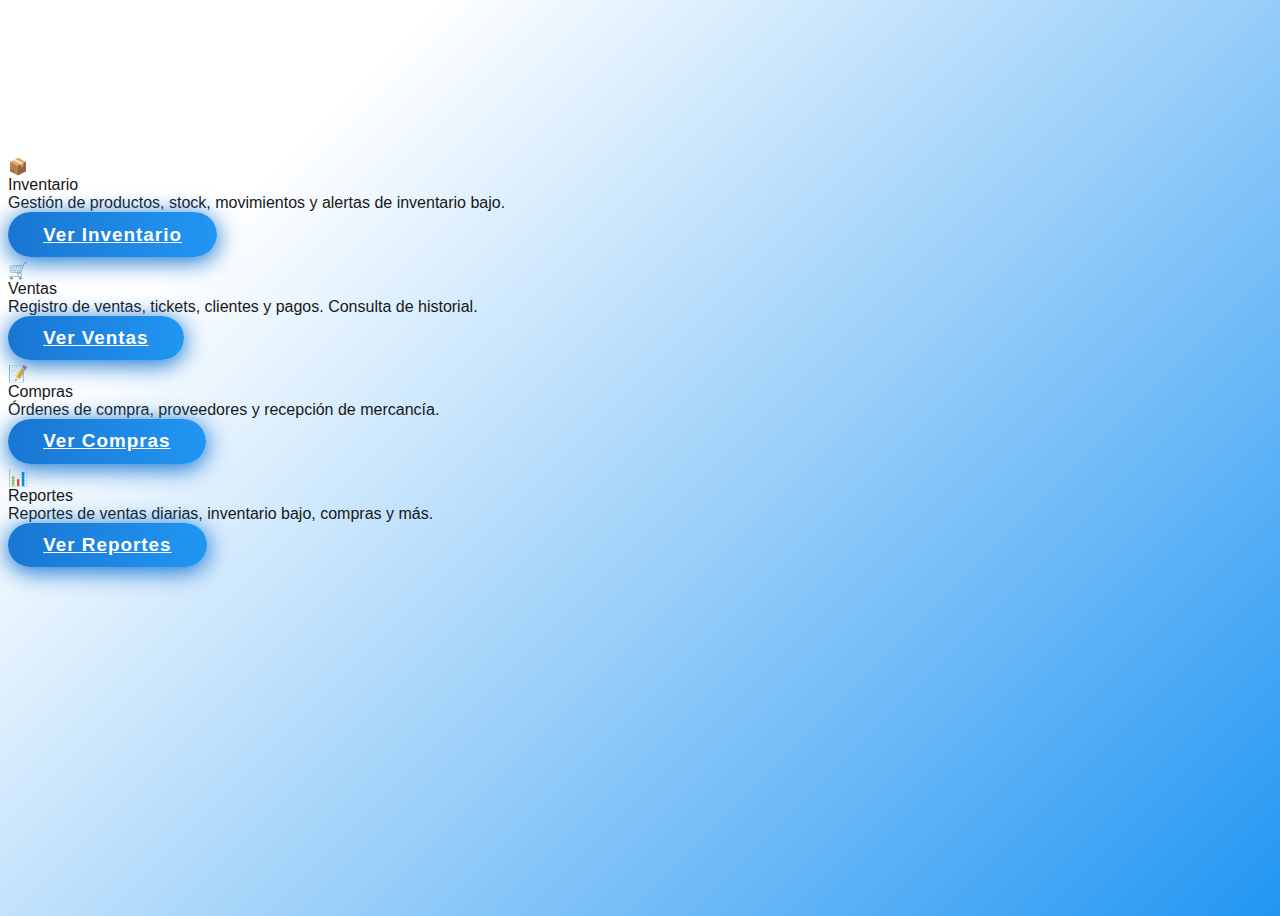
<file: inven.html>
<!DOCTYPE html>
<html lang="es">

<head>
    <meta charset="UTF-8">
    <title>Módulos del Sistema | Inventix</title>
    <meta name="viewport" content="width=device-width, initial-scale=1">
    <!-- Hoja de estilos principal -->
    <link rel="stylesheet" href="assets/styles.css">
</head>

<body>
    <main class="catalogo-container">
        <h1 class="section-title">Módulos del Sistema</h1>
        <div class="modules-row">
            <!-- Módulo Inventario -->
            <div class="module-card">
                <div class="module-icon">📦</div>
                <div class="module-title">Inventario</div>
                <div class="module-desc">Gestión de productos, stock, movimientos y alertas de inventario bajo.</div>
                <a href="inventario.html" class="btn btn-primary">Ver Inventario</a>
            </div>
            <!-- Módulo Ventas -->
            <div class="module-card">
                <div class="module-icon">🛒</div>
                <div class="module-title">Ventas</div>
                <div class="module-desc">Registro de ventas, tickets, clientes y pagos. Consulta de historial.</div>
                <a href="ventas.html" class="btn btn-primary">Ver Ventas</a>
            </div>
            <!-- Módulo Compras -->
            <div class="module-card">
                <div class="module-icon">📝</div>
                <div class="module-title">Compras</div>
                <div class="module-desc">Órdenes de compra, proveedores y recepción de mercancía.</div>
                <a href="compras.html" class="btn btn-primary">Ver Compras</a>
            </div>
            <!-- Módulo Reportes -->
            <div class="module-card">
                <div class="module-icon">📊</div>
                <div class="module-title">Reportes</div>
                <div class="module-desc">Reportes de ventas diarias, inventario bajo, compras y más.</div>
                <a href="reportes.html" class="btn btn-primary">Ver Reportes</a>
            </div>
        </div>
    </main>
</body>

</html>
</file>
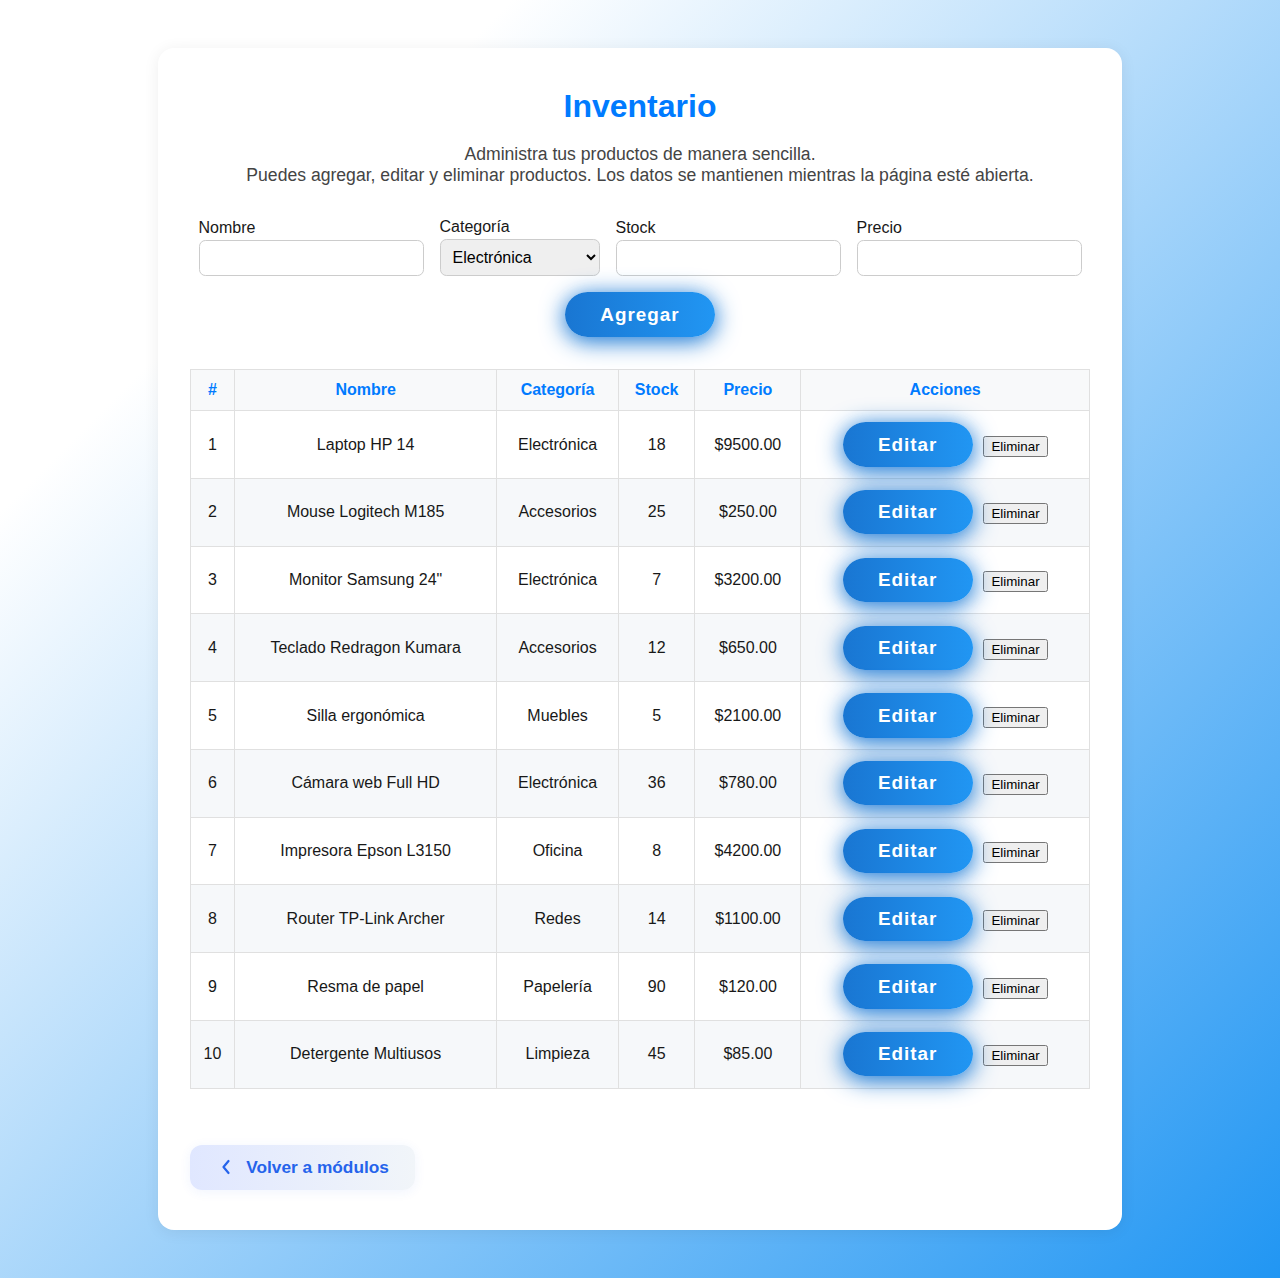
<file: inventario.html>
<!DOCTYPE html>
<html lang="es">

<head>
    <meta charset="UTF-8">
    <title>Inventario | Inventix</title>
    <meta name="viewport" content="width=device-width, initial-scale=1">
    <link rel="stylesheet" href="../assets/styles.css">
    <style>
        .btn-volver-profesional {
            display: inline-flex;
            align-items: center;
            gap: 0.6em;
            background: linear-gradient(90deg, #e0e7ff 0%, #f1f5f9 100%);
            color: #2563eb;
            font-weight: 600;
            font-size: 1.08rem;
            border: none;
            border-radius: 0.7em;
            padding: 0.7em 1.5em;
            box-shadow: 0 2px 12px rgba(37, 99, 235, 0.07);
            cursor: pointer;
            transition: background 0.2s, box-shadow 0.2s, transform 0.12s;
            margin: 2rem auto 0 auto;
        }

        .btn-volver-profesional:hover,
        .btn-volver-profesional:focus {
            background: linear-gradient(90deg, #dbeafe 0%, #e0e7ff 100%);
            box-shadow: 0 4px 18px rgba(37, 99, 235, 0.13);
            transform: translateY(-2px) scale(1.03);
            color: #1d4ed8;
            outline: none;
        }

        .volver-icon {
            display: flex;
            align-items: center;
            justify-content: center;
        }


        .modulo-container {
            max-width: 900px;
            margin: 3rem auto;
            background: var(--bs-card-bg, #fff);
            border-radius: 1rem;
            box-shadow: 0 2px 16px rgba(0, 0, 0, 0.07);
            padding: 2.5rem 2rem;
        }

        .modulo-title {
            font-size: 2rem;
            font-weight: 700;
            color: var(--bs-primary, #007bff);
            margin-bottom: 1.2rem;
            text-align: center;
        }

        .modulo-desc {
            font-size: 1.1rem;
            color: #444;
            text-align: center;
            margin-bottom: 2rem;
        }

        .btn-volver {
            display: block;
            margin: 2rem auto 0 auto;
        }

        .crud-form {
            display: flex;
            flex-wrap: wrap;
            gap: 1rem;
            margin-bottom: 2rem;
            justify-content: center;
            align-items: flex-end;
        }

        .crud-form input,
        .crud-form select {
            padding: 0.5rem;
            border-radius: 0.4rem;
            border: 1px solid #ccc;
            font-size: 1rem;
        }

        .crud-form label {
            font-weight: 500;
            margin-bottom: 0.2rem;
        }

        .crud-form .form-group {
            display: flex;
            flex-direction: column;
            min-width: 160px;
        }

        .crud-table {
            width: 100%;
            border-collapse: collapse;
            margin-bottom: 1.5rem;
        }

        .crud-table th,
        .crud-table td {
            border: 1px solid #e0e0e0;
            padding: 0.7rem 0.5rem;
            text-align: center;
        }

        .crud-table th {
            background: var(--bs-light, #f8f9fa);
            color: var(--bs-primary, #007bff);
        }

        .crud-table tr:nth-child(even) {
            background: #f6f8fa;
        }

        .crud-actions button {
            margin: 0 0.2rem;
        }

        @media (max-width: 700px) {
            .modulo-container {
                padding: 1rem 0.2rem;
            }

            .crud-form {
                flex-direction: column;
                align-items: stretch;
            }
        }
    </style>
</head>

<body>
    <main class="modulo-container">
        <div class="modulo-title">Inventario</div>
        <div class="modulo-desc">
            Administra tus productos de manera sencilla.<br>
            Puedes agregar, editar y eliminar productos. Los datos se mantienen mientras la página esté abierta.
        </div>
        <!-- Formulario CRUD -->
        <form id="productoForm" class="crud-form">
            <div class="form-group">
                <label for="nombre">Nombre</label>
                <input type="text" id="nombre" required>
            </div>
            <div class="form-group">
                <label for="categoria">Categoría</label>
                <select id="categoria" required></select>
            </div>
            <div class="form-group">
                <label for="stock">Stock</label>
                <input type="number" id="stock" min="0" required>
            </div>
            <div class="form-group">
                <label for="precio">Precio</label>
                <input type="number" id="precio" min="0" step="0.01" required>
            </div>
            <input type="hidden" id="editIndex">
            <button type="submit" class="btn btn-primary" id="guardarBtn">Agregar</button>
            <button type="button" class="btn btn-secondary" id="cancelarBtn" style="display:none;">Cancelar</button>
        </form>
        <!-- Tabla de productos -->
        <table class="crud-table" id="productosTabla">
            <thead>
                <tr>
                    <th>#</th>
                    <th>Nombre</th>
                    <th>Categoría</th>
                    <th>Stock</th>
                    <th>Precio</th>
                    <th>Acciones</th>
                </tr>
            </thead>
            <tbody>
                <!-- Productos dinámicos -->
            </tbody>
        </table>
        <!-- Botón estilizado para volver a módulos -->
        <button type="button" class="btn btn-volver-profesional" onclick="window.location.href='inven.html'">
            <span class="volver-icon" aria-hidden="true">
                <!-- SVG de flecha izquierda -->
                <svg width="20" height="20" viewBox="0 0 20 20" fill="none">
                    <path d="M12.5 16L7.5 10L12.5 4" stroke="#2563eb" stroke-width="2.2" stroke-linecap="round"
                        stroke-linejoin="round" />
                </svg>
            </span>
            <span>Volver a módulos</span>
        </button>
    </main>
    <script src="assets/inventario.js"></script>
</body>

</html>
</file>
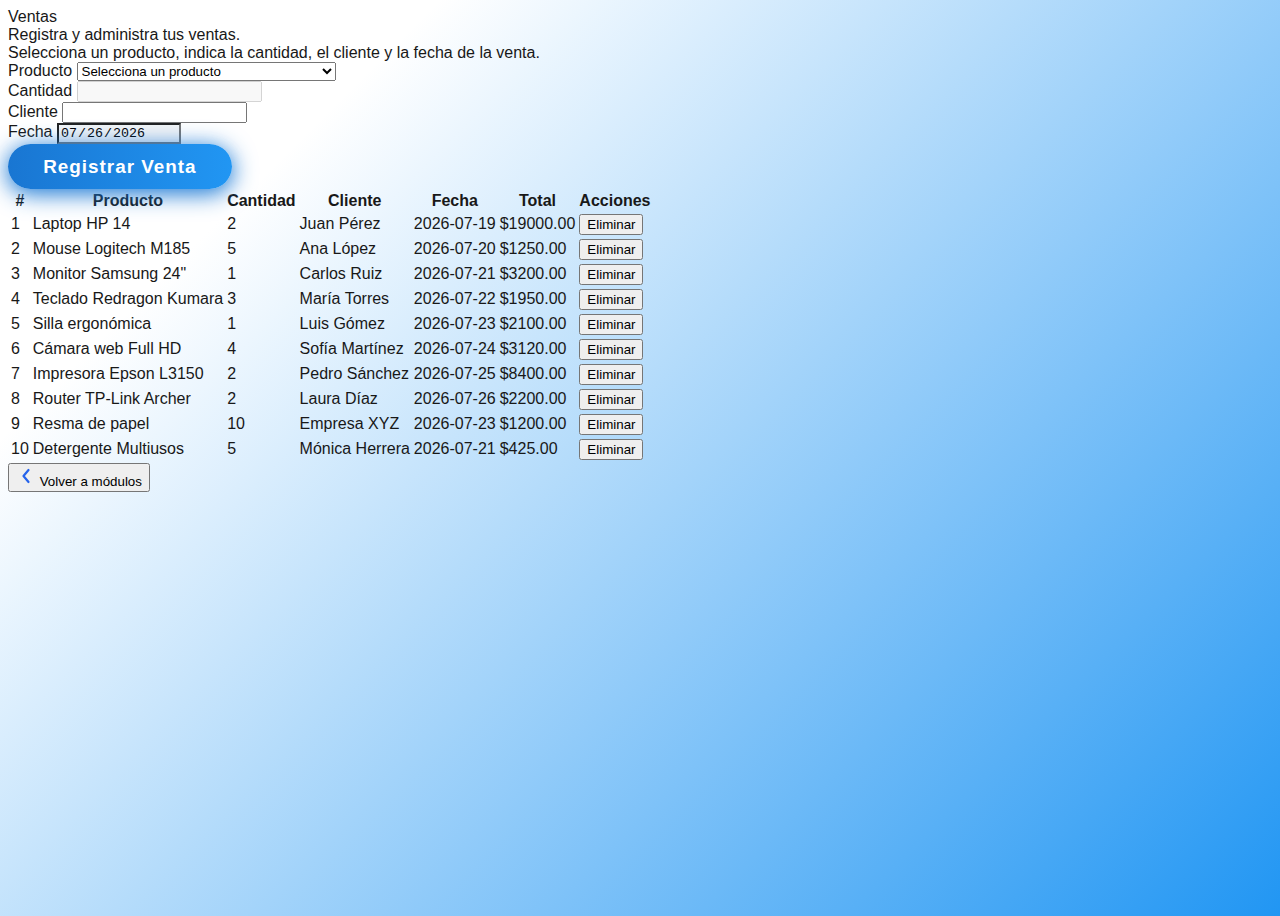
<file: ventas.html>
<!-- <!DOCTYPE html>
<html lang="es">

<head>
    <meta charset="UTF-8">
    <title>Ventas | Inventix</title>
    <meta name="viewport" content="width=device-width, initial-scale=1">
    <link rel="stylesheet" href="../assets/styles.css">
    <style>
        .btn-volver-profesional {
            display: inline-flex;
            align-items: center;
            gap: 0.6em;
            background: linear-gradient(90deg, #e0e7ff 0%, #f1f5f9 100%);
            color: #2563eb;
            font-weight: 600;
            font-size: 1.08rem;
            border: none;
            border-radius: 0.7em;
            padding: 0.7em 1.5em;
            box-shadow: 0 2px 12px rgba(37, 99, 235, 0.07);
            cursor: pointer;
            transition: background 0.2s, box-shadow 0.2s, transform 0.12s;
            margin: 2rem auto 0 auto;
        }

        .btn-volver-profesional:hover,
        .btn-volver-profesional:focus {
            background: linear-gradient(90deg, #dbeafe 0%, #e0e7ff 100%);
            box-shadow: 0 4px 18px rgba(37, 99, 235, 0.13);
            transform: translateY(-2px) scale(1.03);
            color: #1d4ed8;
            outline: none;
        }

        .volver-icon {
            display: flex;
            align-items: center;
            justify-content: center;
        }

        .modulo-container {
            max-width: 900px;
            margin: 3rem auto;
            background: var(--bs-card-bg, #fff);
            border-radius: 1rem;
            box-shadow: 0 2px 16px rgba(0, 0, 0, 0.07);
            padding: 2.5rem 2rem;
        }

        .modulo-title {
            font-size: 2rem;
            font-weight: 700;
            color: var(--bs-primary, #007bff);
            margin-bottom: 1.2rem;
            text-align: center;
        }

        .modulo-desc {
            font-size: 1.1rem;
            color: #444;
            text-align: center;
            margin-bottom: 2rem;
        }

        .crud-form {
            display: flex;
            flex-wrap: wrap;
            gap: 1rem;
            margin-bottom: 2rem;
            justify-content: center;
            align-items: flex-end;
        }

        .crud-form input,
        .crud-form select {
            padding: 0.5rem;
            border-radius: 0.4rem;
            border: 1px solid #ccc;
            font-size: 1rem;
        }

        .crud-form label {
            font-weight: 500;
            margin-bottom: 0.2rem;
        }

        .crud-form .form-group {
            display: flex;
            flex-direction: column;
            min-width: 160px;
        }

        .crud-table {
            width: 100%;
            border-collapse: collapse;
            margin-bottom: 1.5rem;
        }

        .crud-table th,
        .crud-table td {
            border: 1px solid #e0e0e0;
            padding: 0.7rem 0.5rem;
            text-align: center;
        }

        .crud-table th {
            background: var(--bs-light, #f8f9fa);
            color: var(--bs-primary, #007bff);
        }

        .crud-table tr:nth-child(even) {
            background: #f6f8fa;
        }

        .crud-actions button {
            margin: 0 0.2rem;
        }

        @media (max-width: 700px) {
            .modulo-container {
                padding: 1rem 0.2rem;
            }

            .crud-form {
                flex-direction: column;
                align-items: stretch;
            }
        }
    </style>
</head>

<body>
    <main class="modulo-container">
        <div class="modulo-title">Ventas</div>
        <div class="modulo-desc">
            Registra y administra tus ventas.<br>
            Selecciona un producto, indica la cantidad, el cliente y la fecha de la venta.
        </div>
         Formulario para registrar venta 
        <form id="ventaForm" class="crud-form">
            <div class="form-group">
                <label for="productoVenta">Producto</label>
                <select id="productoVenta" required>
                    <option value="">Selecciona un producto</option>
                </select>
            </div>
            <div class="form-group">
                <label for="cantidadVenta">Cantidad</label>
                <input type="number" id="cantidadVenta" min="1" required>
            </div>
            <div class="form-group">
                <label for="clienteVenta">Cliente</label>
                <input type="text" id="clienteVenta" required>
            </div>
            <div class="form-group">
                <label for="fechaVenta">Fecha</label>
                <input type="date" id="fechaVenta" required>
            </div>
            <button type="submit" class="btn btn-primary" id="registrarVentaBtn">Registrar Venta</button>
        </form>
        Tabla de ventas
        <table class="crud-table" id="ventasTabla">
            <thead>
                <tr>
                    <th>#</th>
                    <th>Producto</th>
                    <th>Cantidad</th>
                    <th>Cliente</th>
                    <th>Fecha</th>
                    <th>Total</th>
                    <th>Acciones</th>
                </tr>
            </thead>
            <tbody>
                 Ventas dinámicas 
            </tbody>
        </table>
         Botón estilizado para volver a módulos 
        <button type="button" class="btn btn-volver-profesional" onclick="window.location.href='inven.html'">
            <span class="volver-icon" aria-hidden="true">
                 SVG de flecha izquierda
                <svg width="20" height="20" viewBox="0 0 20 20" fill="none">
                    <path d="M12.5 16L7.5 10L12.5 4" stroke="#2563eb" stroke-width="2.2" stroke-linecap="round"
                        stroke-linejoin="round" />
                </svg>
            </span>
            <span>Volver a módulos</span>
        </button>
    </main>
    <script src="assets/inventario.js"></script>
</body>

</html> -->
<!DOCTYPE html>
<html lang="es">

<head>
    <meta charset="UTF-8">
    <title>Ventas | Inventix</title>
    <meta name="viewport" content="width=device-width, initial-scale=1">
    <link rel="stylesheet" href="assets/styles.css">
</head>

<body>
    <main class="modulo-container">
        <div class="modulo-title">Ventas</div>
        <div class="modulo-desc">
            Registra y administra tus ventas.<br>
            Selecciona un producto, indica la cantidad, el cliente y la fecha de la venta.
        </div>
        <!-- Formulario para registrar venta -->
        <form id="ventaForm" class="crud-form">
            <div class="form-group">
                <label for="productoVenta">Producto</label>
                <select id="productoVenta" required>
                    <option value="">Selecciona un producto</option>
                </select>
            </div>
            <div class="form-group">
                <label for="cantidadVenta">Cantidad</label>
                <input type="number" id="cantidadVenta" min="1" required>
            </div>
            <div class="form-group">
                <label for="clienteVenta">Cliente</label>
                <input type="text" id="clienteVenta" required>
            </div>
            <div class="form-group">
                <label for="fechaVenta">Fecha</label>
                <input type="date" id="fechaVenta" required>
            </div>
            <button type="submit" class="btn btn-primary" id="registrarVentaBtn">Registrar Venta</button>
        </form>
        <!-- Tabla de ventas -->
        <table class="crud-table" id="ventasTabla">
            <thead>
                <tr>
                    <th>#</th>
                    <th>Producto</th>
                    <th>Cantidad</th>
                    <th>Cliente</th>
                    <th>Fecha</th>
                    <th>Total</th>
                    <th>Acciones</th>
                </tr>
            </thead>
            <tbody>
                <!-- Ventas dinámicas -->
            </tbody>
        </table>
        <!-- Botón estilizado para volver a módulos -->
        <button type="button" class="btn btn-volver-profesional" onclick="window.location.href='inven.html'">
            <span class="volver-icon" aria-hidden="true">
                <!-- SVG de flecha izquierda -->
                <svg width="20" height="20" viewBox="0 0 20 20" fill="none">
                    <path d="M12.5 16L7.5 10L12.5 4" stroke="#2563eb" stroke-width="2.2" stroke-linecap="round"
                        stroke-linejoin="round" />
                </svg>
            </span>
            <span>Volver a módulos</span>
        </button>
    </main>
    <script src="assets/inventario.js"></script>
</body>

</html>
</file>
<file: assets/styles.css>
/* ===========================
   PALETA Y VARIABLES DE TEMA
   =========================== */
:root {
  --color-bg: #ffffff;
  --color-navbar: #f8f9fa;
  --color-azul: #2196f3;
  --color-azul-hover: #1976d2;
  --color-card-bg: #f4f6fa;
  --color-text: #181818;
  --color-card-shadow: rgba(33, 150, 243, 0.18);
  --color-card-border: #b0c4de;
  --section-gap-cm: 0.5cm;
  --color-accent: #ffe082;
}

body.dark-mode {
  --color-bg: #181818;
  --color-navbar: #222;
  --color-azul: #2196f3;
  --color-azul-hover: #1976d2;
  --color-card-bg: #232323;
  --color-text: #fff;
  --color-card-shadow: rgba(33, 150, 243, 0.30);
  --color-card-border: rgba(255, 255, 255, 0.18);
}

/* ===========================
   ESTILOS PREMIUM PARA BOTONES PRINCIPALES
   =========================== */

/* Botón principal (azul degradado) */
.btn-primary,
.btn-probar-ahora {
  background: linear-gradient(90deg, var(--color-azul-hover) 0%, var(--color-azul) 100%);
  color: #fff !important;
  border: none;
  font-weight: 700;
  letter-spacing: 1px;
  box-shadow: 0 4px 24px 0 var(--color-azul-hover), 0 2px 16px 0 var(--color-card-shadow);
  border-radius: 2rem;
  padding: 0.7rem 2.2rem;
  font-size: 1.18rem;
  transition: 
    background 0.3s, 
    transform 0.2s, 
    box-shadow 0.25s cubic-bezier(.4,0,.2,1), 
    filter 0.18s,
    color 0.18s;
  position: relative;
  overflow: hidden;
  outline: none;
  display: inline-block;
}
.btn-primary:hover,
.btn-primary:focus,
.btn-probar-ahora:hover,
.btn-probar-ahora:focus {
  background: linear-gradient(90deg, var(--color-azul) 0%, var(--color-azul-hover) 100%);
  color: #fff !important;
  transform: scale(1.07);
  box-shadow: 0 8px 32px 0 var(--color-azul-hover), 0 0 16px 2px var(--color-azul);
  filter: brightness(1.08);
  text-shadow:
    0 0 8px var(--color-azul),
    0 0 16px var(--color-azul-hover);
}
body.dark-mode .btn-primary,
body.dark-mode .btn-probar-ahora {
  background: linear-gradient(90deg, #1565c0 0%, #1976d2 100%);
  color: #fff !important;
  box-shadow: 0 4px 24px 0 #1565c0, 0 2px 16px 0 #1976d2;
}
body.dark-mode .btn-primary:hover,
body.dark-mode .btn-primary:focus,
body.dark-mode .btn-probar-ahora:hover,
body.dark-mode .btn-probar-ahora:focus {
  background: linear-gradient(90deg, #1976d2 0%, #1565c0 100%);
  color: #fff !important;
  box-shadow: 0 8px 32px 0 #1976d2, 0 0 16px 2px #1565c0;
  text-shadow:
    0 0 8px #1976d2,
    0 0 16px #1565c0;
}

/* Botón outline (borde azul, fondo transparente) */
.btn-outline-secondary {
  background: transparent;
  color: var(--color-azul) !important;
  border: 2.5px solid var(--color-azul);
  font-weight: 700;
  letter-spacing: 1px;
  border-radius: 2rem;
  padding: 0.7rem 2.2rem;
  font-size: 1.18rem;
  box-shadow: 0 2px 12px 0 var(--color-card-shadow);
  transition: 
    background 0.3s, 
    color 0.18s, 
    border-color 0.3s, 
    transform 0.2s, 
    box-shadow 0.25s cubic-bezier(.4,0,.2,1),
    filter 0.18s;
  position: relative;
  overflow: hidden;
  outline: none;
  display: inline-block;
}
.btn-outline-secondary:hover,
.btn-outline-secondary:focus {
  background: linear-gradient(90deg, var(--color-azul-hover) 0%, var(--color-azul) 100%);
  color: #fff !important;
  border-color: var(--color-azul-hover);
  transform: scale(1.07);
  box-shadow: 0 8px 32px 0 var(--color-azul-hover), 0 0 16px 2px var(--color-azul);
  filter: brightness(1.08);
  text-shadow:
    0 0 8px var(--color-azul),
    0 0 16px var(--color-azul-hover);
}
body.dark-mode .btn-outline-secondary {
  background: transparent;
  color: #fff !important;
  border-color: #1976d2;
  box-shadow: 0 2px 12px 0 #1565c0;
}
body.dark-mode .btn-outline-secondary:hover,
body.dark-mode .btn-outline-secondary:focus {
  background: linear-gradient(90deg, #1976d2 0%, #1565c0 100%);
  color: #fff !important;
  border-color: #1565c0;
  box-shadow: 0 8px 32px 0 #1976d2, 0 0 16px 2px #1565c0;
  text-shadow:
    0 0 8px #1976d2,
    0 0 16px #1565c0;
}

/* ===========================
   BOTÓN AGREGAR AL CARRITO
   =========================== */
.btn-success {
  background: var(--color-azul);
  border: none;
  color: #fff;
  font-weight: 600;
  letter-spacing: 1px;
  box-shadow: 0 2px 12px 0 rgba(33,150,243,0.12);
  transition: background 0.3s, transform 0.2s, box-shadow 0.25s cubic-bezier(.4,0,.2,1), filter 0.18s;
  border-radius: 2rem;
  padding: 0.7rem 0;
  backdrop-filter: blur(2px);
}
.btn-success:hover,
.btn-success:focus {
  background: var(--color-azul-hover);
  transform: scale(1.05);
  color: #fff;
  box-shadow: 0 6px 24px 0 rgba(33,150,243,0.22), 0 0 8px 2px var(--color-azul-hover);
  filter: brightness(1.08);
}
/* ===========================
   FONDO Y TIPOGRAFÍA GENERAL
   =========================== */
body {
  background: linear-gradient(135deg, var(--color-bg) 20%, var(--color-azul) 100%);
  color: var(--color-text);
  font-family: 'Montserrat', 'Poppins', 'Segoe UI', Arial, sans-serif;
  min-height: 100vh;
  transition: background 0.5s, color 0.5s;
}

body.dark-mode {
  background: linear-gradient(135deg, #181818 60%, #1976d2 100%);
}

/* ===========================
   NAVBAR Y BOTÓN DE TEMA
   =========================== */
.navbar {
  background: var(--color-navbar) !important;
  box-shadow: 0 2px 8px var(--color-card-shadow);
  transition: background 0.5s;
}

.navbar-brand {
  color: var(--color-azul) !important;
  font-weight: bold;
  letter-spacing: 2px;
  font-size: 1.5rem;
  font-family: 'Poppins', 'Montserrat', Arial, sans-serif;
  transition: color 0.3s, text-shadow 0.4s cubic-bezier(.68, -0.55, .27, 1.55);
}
.navbar-brand:hover,
.navbar-brand:focus {
  text-shadow:
    0 0 8px var(--color-azul),
    0 0 16px var(--color-azul),
    0 0 32px var(--color-azul-hover),
    0 0 48px var(--color-azul-hover);
}

.navbar .btn-light {
  background: var(--color-azul);
  color: #fff;
  border: none;
  transition: background 0.3s;
}
.navbar .btn-light:hover {
  background: var(--color-azul-hover);
  color: #fff;
}

/* ===========================
   SWITCH DE TEMA (SOL/LUNA)
   =========================== */
.switch {
  font-size: 17px;
  position: relative;
  display: inline-block;
  width: 4em;
  line-height: 2;
  border-radius: 30px;
  box-shadow: 0 0 10px rgba(0, 0, 0, 0.1);
  vertical-align: middle;
  margin-right: 1rem;
}
.switch input {
  opacity: 0;
  width: 0;
  height: 0;
}
.slider {
  position: absolute;
  cursor: pointer;
  top: 0;
  left: 0;
  right: 0;
  bottom: 0;
  background-color: #2a2a2a;
  transition: 0.4s;
  border-radius: 30px;
  overflow: hidden;
}
.slider:before {
  position: absolute;
  content: "";
  height: 1.2em;
  width: 1.2em;
  border-radius: 20px;
  left: 0.5em;
  bottom: 0.5em;
  transition: 0.4s cubic-bezier(0.81, -0.04, 0.38, 1.5);
  box-shadow: inset 8px -4px 0px 0px #fff;
  background: #fff;
}
.switch input:checked+.slider {
  background-color: var(--color-azul);
}
.switch input:checked+.slider:before {
  transform: translateX(1.8em);
  box-shadow: inset 15px -4px 0px 15px #ffcf48;
  background: #ffcf48;
}
.star {
  background-color: #fff;
  border-radius: 50%;
  position: absolute;
  width: 5px;
  height: 5px;
  transition: all 0.4s;
}
.star_1 { left: 2.5em; top: 0.5em; }
.star_2 { left: 2.2em; top: 1.2em; }
.star_3 { left: 3em; top: 0.9em; }
.switch input:checked~.slider .star { opacity: 0; }
.cloud {
  width: 3.5em;
  position: absolute;
  bottom: -1.4em;
  left: -1.1em;
  opacity: 0;
  transition: all 0.4s;
}
.switch input:checked~.slider .cloud { opacity: 1; }

/* ===========================
   INPUTS Y FOCUS PREMIUM
   =========================== */
input:focus, textarea:focus, select:focus {
  border-color: var(--color-azul);
  box-shadow: 0 0 0 2px var(--color-azul-hover)33;
  outline: none;
  transition: border-color 0.2s, box-shadow 0.2s;
}

/* ===========================
   TÍTULO PRINCIPAL
   =========================== */
h1 {
  color: var(--color-azul);
  font-weight: 700;
  letter-spacing: 1px;
  margin-bottom: 2rem;
  text-shadow: 0 2px 8px var(--color-card-shadow);
  font-family: 'Poppins', 'Montserrat', Arial, sans-serif;
  transition: color 0.3s, text-shadow 0.4s cubic-bezier(.68, -0.55, .27, 1.55);
}
h1:hover {
  text-shadow:
    0 0 8px var(--color-azul),
    0 0 16px var(--color-azul),
    0 0 32px var(--color-azul-hover),
    0 0 48px var(--color-azul-hover);
}

/* ===========================
   CARDS DE PRODUCTOS
   =========================== */
.card {
  background: var(--color-card-bg);
  color: var(--color-text);
  border: 2.5px solid var(--color-card-border);
  border-radius: 1.2rem;
  box-shadow: 0 8px 32px var(--color-card-shadow), 0 0 0 2px var(--color-card-border);
  transition:
    transform 0.3s cubic-bezier(.4,0,.2,1),
    box-shadow 0.3s cubic-bezier(.4,0,.2,1),
    background 0.5s,
    color 0.5s,
    border 0.3s;
  opacity: 0;
  transform: translateY(40px) scale(0.98);
  animation: aparecer 0.7s cubic-bezier(.68, -0.55, .27, 1.55) forwards;
}
.card:hover, .sidebar-cart-item:hover, .principal-img-container:hover {
  box-shadow: 0 12px 32px 0 rgba(33,150,243,0.22), 0 0 0 2.5px var(--color-azul);
  transform: translateY(-8px) scale(1.03);
  border-color: var(--color-azul);
}
@keyframes aparecer {
  to {
    opacity: 1;
    transform: translateY(0) scale(1);
  }
}
.card-img-top {
  width: 100%;
  height: 180px;
  object-fit: cover;
  object-position: center center;
  background: #fff;
  border-radius: 1.2rem 1.2rem 0 0;
  transition: filter 0.3s, box-shadow 0.3s;
  display: block;
}
.card:hover .card-img-top {
  filter: brightness(1.1) drop-shadow(0 0 8px var(--color-azul));
  box-shadow: 0 0 24px 0 var(--color-azul-hover), 0 2px 16px 0 rgba(33,150,243,0.18);
}
.card .h5.text-primary {
  color: var(--color-azul) !important;
  font-weight: bold;
}
@media (max-width: 576px) {
  .card-img-top { height: 120px; }
  h1 { font-size: 1.5rem; }
}

/* ===========================
   BOTÓN AGREGAR AL CARRITO
   =========================== */
/* .btn-success {
  background: var(--color-azul);
  border: none;
  color: #fff;
  font-weight: 600;
  letter-spacing: 1px;
  box-shadow: 0 2px 12px 0 rgba(33,150,243,0.12);
  transition: background 0.3s, transform 0.2s, box-shadow 0.25s cubic-bezier(.4,0,.2,1), filter 0.18s;
  border-radius: 2rem;
  padding: 0.7rem 0;
  backdrop-filter: blur(2px);
}
.btn-success:hover,
.btn-success:focus {
  background: var(--color-azul-hover);
  transform: scale(1.05);
  color: #fff;
  box-shadow: 0 6px 24px 0 rgba(33,150,243,0.22), 0 0 8px 2px var(--color-azul-hover);
  filter: brightness(1.08);
} */

/* ===========================
   BOTÓN ANIMADO VER CARRITO (btn-53)
   =========================== */
.btn-53,
.btn-53 *,
.btn-53 :after,
.btn-53 :before,
.btn-53:after,
.btn-53:before {
  border: 0 solid;
  box-sizing: border-box;
}
.btn-53 {
  -webkit-tap-highlight-color: transparent;
  -webkit-appearance: button;
  background-color: var(--color-azul);
  background-image: none;
  color: #fff;
  cursor: pointer;
  font-family: 'Montserrat', ui-sans-serif, system-ui, -apple-system, BlinkMacSystemFont,
    Segoe UI, Roboto, Helvetica Neue, Arial, Noto Sans, sans-serif,
    Apple Color Emoji, Segoe UI Emoji, Segoe UI Symbol, Noto Color Emoji;
  font-size: 0.7rem;
  height: 2.2rem;
  margin: 0;
  -webkit-mask-image: -webkit-radial-gradient(#000, #fff);
  padding: 0;
  border: 2px solid var(--color-azul-hover);
  border-radius: 999px;
  display: block;
  font-weight: 900;
  overflow: hidden;
  padding: 0.6rem 1.25rem;
  position: relative;
  text-transform: uppercase;
  transition: background 0.3s, border 0.3s, box-shadow 0.25s cubic-bezier(.4,0,.2,1), filter 0.18s;
  min-width: 180px;
  backdrop-filter: blur(2px);
  box-shadow: 0 2px 12px 0 rgba(33,150,243,0.12);
}
.btn-53:disabled {
  cursor: default;
  opacity: 0.6;
}
.btn-53:-moz-focusring { outline: auto; }
.btn-53 svg { display: block; vertical-align: middle; }
.btn-53 [hidden] { display: none; }
.btn-53 .original {
  background: #fff;
  color: var(--color-azul);
  display: grid;
  inset: 0;
  place-content: center;
  position: absolute;
  transition: transform 0.2s cubic-bezier(0.87, 0, 0.13, 1);
  font-weight: 900;
  letter-spacing: 1px;
  font-size: 0.7rem;
}
.btn-53:hover .original { transform: translateY(100%); }
.btn-53 .letters {
  display: inline-flex;
  position: relative;
  z-index: 2;
}
.btn-53 span {
  opacity: 0;
  transform: translateY(-15px);
  transition: transform 0.2s cubic-bezier(0.87, 0, 0.13, 1), opacity 0.2s;
  color: #fff;
  font-weight: 900;
  letter-spacing: 1px;
  font-size: 0.7rem;
}
.btn-53 span:nth-child(2n) { transform: translateY(15px); }
.btn-53:hover span { opacity: 1; transform: translateY(0); }
.btn-53:hover span:nth-child(2) { transition-delay: 0.1s; }
.btn-53:hover span:nth-child(3) { transition-delay: 0.2s; }
.btn-53:hover span:nth-child(4) { transition-delay: 0.3s; }
.btn-53:hover span:nth-child(5) { transition-delay: 0.4s; }
.btn-53:hover span:nth-child(6) { transition-delay: 0.5s; }
body.dark-mode .btn-53 {
  background-color: #181818;
  border-color: var(--color-azul);
}
body.dark-mode .btn-53 .original {
  background: #232323;
  color: var(--color-azul);
}
body.dark-mode .btn-53 span { color: #fff; }
.btn-ver-carrito { margin: 0 auto; margin-top: 1rem; }

/* ===========================
   EFECTO GLOW EN TEXTOS
   =========================== */
.glow-on-hover {
  transition: color 0.3s, text-shadow 0.4s cubic-bezier(.68, -0.55, .27, 1.55);
  cursor: pointer;
}
.glow-on-hover:hover,
.glow-on-hover:focus {
  color: var(--color-azul);
  text-shadow:
    0 0 8px var(--color-azul),
    0 0 16px var(--color-azul),
    0 0 32px var(--color-azul-hover),
    0 0 48px var(--color-azul-hover);
}

/* ===========================
   MICROINTERACCIONES Y TRANSICIONES PREMIUM
   =========================== */
.card, .btn-success, .btn-53, .sidebar-cart-item, .footer-social-link {
  transition: box-shadow 0.25s cubic-bezier(.4,0,.2,1),
              transform 0.18s cubic-bezier(.4,0,.2,1),
              filter 0.18s,
              background 0.25s,
              color 0.18s;
}

/* ===========================
   CONTENEDOR Y SCROLLBAR
   =========================== */
.catalogo-container {
  padding-top: 40px;
  padding-bottom: 40px;
}
::-webkit-scrollbar {
  width: 8px;
  background: var(--color-bg);
}
::-webkit-scrollbar-thumb {
  background: var(--color-azul);
  border-radius: 4px;
  transition: background 0.5s;
}

/* ===========================
   SECCIONES COMPACTAS Y ESPACIADO
   =========================== */
.section-divider {
  border: none;
  border-top: 2px solid #e0e0e0;
  margin: var(--section-gap-cm) 0 var(--section-gap-cm) 0;
}
body.dark-mode .section-divider {
  border-top-color: #444;
}
.section-small {
  font-size: 0.85em;
  padding-top: 0.5cm !important;
  padding-bottom: 0.5cm !important;
  margin-bottom: 0 !important;
  margin-top: 0 !important;
}
.section-small .section-title { font-size: 1.6rem; }
.section-small .img-placeholder { height: 160px; font-size: 1.1rem; }
.section-small .card { min-height: 300px; max-height: 300px; }
#catalogo-productos-section {
  margin-bottom: 0.5cm;
  margin-top: 0.5cm;
}

/* ===========================
   CARRUSEL DE TARJETAS INFORMATIVAS
   =========================== */
#infoCarousel .card {
  font-family: 'Montserrat', 'Segoe UI', Arial, sans-serif;
  color: var(--color-text);
  font-size: 1.08rem;
  font-weight: 400;
  line-height: 1.6;
  letter-spacing: 0.01em;
  transition: transform 0.3s;
  min-height: 340px;
  max-height: 340px;
  display: flex;
  flex-direction: column;
  justify-content: flex-start;
  border-radius: 1rem;
  margin: 0 auto;
  box-shadow: 0 8px 32px var(--color-card-shadow);
  background: var(--color-card-bg);
  height: 100%;
  z-index: 2;
}
#infoCarousel .card h4 {
  font-family: 'Montserrat', 'Poppins', Arial, sans-serif;
  color: var(--color-azul);
  font-size: 1.35rem;
  font-weight: 700;
  margin-bottom: 1rem;
  letter-spacing: 0.02em;
  text-align: center;
}
#infoCarousel .card p,
#infoCarousel .card ul,
#infoCarousel .card ol {
  font-size: 1.08rem;
  font-weight: 400;
  color: var(--color-text);
  margin-bottom: 0.7rem;
}
#infoCarousel .card ul,
#infoCarousel .card ol { padding-left: 1.2em; }
#infoCarousel .card li { margin-bottom: 0.4em; }
#infoCarousel .card .img-placeholder-carrusel {
  width: 100%;
  height: 120px;
  background: #e9ecef;
  display: flex;
  align-items: center;
  justify-content: center;
  color: #adb5bd;
  font-size: 1.1rem;
  border-radius: 1rem;
  margin-bottom: 1.2rem;
  object-fit: cover;
}
#infoCarousel .card:hover { transform: translateY(-5px); }
.carousel-control-prev-icon,
.carousel-control-next-icon {
  padding: 15px;
}
.carousel-indicators {
  margin-bottom: -1.5rem;
}
.carousel-indicators button {
  width: 10px;
  height: 10px;
  border-radius: 50%;
}

/* ===========================
   PLACEHOLDER DE IMÁGENES EN SECCIONES
   =========================== */
.img-placeholder,
.img-placeholder-carrusel {
  width: 100%;
  background: #e9ecef;
  display: flex;
  align-items: center;
  justify-content: center;
  color: #adb5bd;
  border-radius: 1rem;
}
.img-placeholder { height: 220px; font-size: 1.5rem; margin-bottom: 1.5rem; }
.img-placeholder-carrusel { height: 120px; font-size: 1.1rem; margin-bottom: 1.2rem; object-fit: cover; }
body.dark-mode .img-placeholder,
body.dark-mode .img-placeholder-carrusel {
  background: #333;
  color: #777;
}

/* ===========================
   FONDO DEGRADADO PARA CARRUSEL (opcional)
   =========================== */
.info-carousel-bg {
  min-height: 340px;
  height: 340px;
  overflow: hidden;
  border-radius: 1.2rem;
  margin-bottom: 0;
  position: relative;
}
.info-carousel-gradient {
  z-index: 1;
  background: linear-gradient(90deg, var(--color-azul-hover) 0%, var(--color-azul) 100%);
  opacity: 0.95;
  position: absolute;
  top: 0; left: 0; width: 100%; height: 100%;
}
body.dark-mode .info-carousel-gradient {
  background: linear-gradient(90deg, #1565c0 0%, #1976d2 100%);
}
body.dark-mode #infoCarousel .card {
  background: var(--color-card-bg);
}

/* ===========================
   TESTIMONIOS - TARJETAS MÁS PEQUEÑAS
   =========================== */
section .card.h-100.shadow-sm.border-0 {
  min-height: unset;
  padding: 0.7rem 0.7rem 0.4rem 0.7rem;
  margin-bottom: 0;
  border-radius: 0.9rem;
}
section .card.h-100.shadow-sm.border-0 .card-body {
  padding: 0.4rem 0.4rem 0 0.4rem;
  font-size: 0.97em;
}
section .card.h-100.shadow-sm.border-0 .card-footer {
  padding: 0.4rem 0.4rem 0.4rem 0.4rem;
  font-size: 0.92em;
  background: transparent;
}

/* ===========================
   TÍTULOS DE SECCIÓN LLAMATIVOS
   =========================== */
.section-title {
  font-size: 2.2rem;
  font-weight: 900;
  color: var(--color-azul);
  letter-spacing: 1.5px;
  text-align: center;
  margin-bottom: 2rem;
  text-shadow:
    0 2px 8px var(--color-card-shadow),
    0 0 2px var(--color-azul-hover);
  position: relative;
  line-height: 1.1;
  opacity: 0;
  transform: translateY(30px) scale(0.98);
  animation: fadeInUp 0.7s 0.2s cubic-bezier(.68,-0.55,.27,1.55) forwards;
  font-family: 'Poppins', 'Montserrat', Arial, sans-serif;
}
@keyframes fadeInUp {
  to {
    opacity: 1;
    transform: translateY(0) scale(1);
  }
}
.section-title::after {
  content: "";
  display: block;
  margin: 0.7rem auto 0 auto;
  width: 60px;
  height: 4px;
  border-radius: 2px;
  background: var(--color-azul-hover);
  opacity: 0.7;
}

/* ===========================
   RESPONSIVE
   =========================== */
@media (max-width: 768px) {
  .section-small {
    font-size: 0.95em;
    padding-top: 0.3cm !important;
    padding-bottom: 0.3cm !important;
  }
  #infoCarousel .card {
    font-size: 0.98rem;
    min-height: 300px;
    max-height: 300px;
    padding: 1rem !important;
  }
  #infoCarousel .card h4 {
    font-size: 1.1rem;
  }
  .info-carousel-bg {
    min-height: 260px;
    height: 260px;
  }
  .section-title {
    font-size: 1.4rem;
    margin-bottom: 1.2rem;
  }
  .section-title::after {
    width: 36px;
    height: 3px;
    margin-top: 0.4rem;
  }
  .img-placeholder { height: 120px; font-size: 1.1rem; }
  section .card.h-100.shadow-sm.border-0 {
    padding: 0.5rem 0.5rem 0.2rem 0.5rem;
  }
  section .card.h-100.shadow-sm.border-0 .card-body,
  section .card.h-100.shadow-sm.border-0 .card-footer {
    padding-left: 0.2rem;
    padding-right: 0.2rem;
  }
}

/* ===========================
   FOOTER PREMIUM
   =========================== */
.footer-main {
  background: linear-gradient(90deg, var(--color-azul-hover) 0%, var(--color-azul) 100%);
  color: #fff;
  border-top-left-radius: 1.5rem;
  border-top-right-radius: 1.5rem;
  box-shadow: 0 -4px 32px rgba(33,150,243,0.18);
  font-size: 1.05rem;
  letter-spacing: 0.01em;
  border-top: 3px solid var(--color-accent);
  animation: footerGlow 2.5s infinite alternate;
}
@keyframes footerGlow {
  from { box-shadow: 0 -4px 32px rgba(33,150,243,0.18); }
  to { box-shadow: 0 -8px 48px #ffe08244; }
}
.footer-title {
  font-size: 1.3rem;
  font-weight: 800;
  letter-spacing: 1px;
  margin-bottom: 0.5rem;
  text-shadow: 0 2px 8px rgba(0,0,0,0.08);
  font-family: 'Poppins', 'Montserrat', Arial, sans-serif;
}
.footer-desc {
  font-size: 1.05rem;
  opacity: 0.85;
  margin-bottom: 0.2rem;
}
.footer-motto {
  display: block;
  font-size: 0.98em;
  color: var(--color-accent);
  font-weight: 600;
  margin-top: 0.2em;
  letter-spacing: 0.5px;
}
.footer-links li {
  margin-bottom: 0.5rem;
}
.footer-links a {
  color: #fff;
  text-decoration: none;
  font-weight: 500;
  transition: color 0.2s;
  opacity: 0.9;
  border-bottom: 1.5px solid transparent;
  padding-bottom: 2px;
}
.footer-links a:hover,
.footer-links a:focus {
  color: var(--color-accent);
  text-decoration: none;
  border-bottom: 1.5px solid var(--color-accent);
  opacity: 1;
}
.footer-contact li {
  margin-bottom: 0.4rem;
  font-size: 1.05rem;
  display: flex;
  align-items: center;
  gap: 0.3em;
}
.footer-contact a {
  color: #fff;
  text-decoration: none;
  opacity: 0.9;
  transition: color 0.2s;
}
.footer-contact a:hover,
.footer-contact a:focus {
  color: var(--color-accent);
  opacity: 1;
}
.footer-icon {
  font-size: 1.1em;
  margin-right: 0.3em;
  vertical-align: middle;
}
.footer-hours {
  color: #fff;
  opacity: 0.7;
  font-size: 0.98em;
  margin-top: 0.2em;
}
.footer-divider {
  border-top: 2px solid rgba(255,255,255,0.18);
  width: 100%;
  margin: 2rem 0 1rem 0;
}
.footer-social {
  margin-top: 0.7em;
}
.footer-social-link {
  display: inline-block;
  margin-right: 0.5em;
  font-size: 1.35em;
  color: #fff;
  opacity: 0.8;
  transition: color 0.2s, opacity 0.2s, transform 0.2s, text-shadow 0.25s;
  text-shadow: none;
}
.footer-social-link:last-child { margin-right: 0; }
.footer-social-link:hover,
.footer-social-link:focus {
  color: var(--color-accent);
  opacity: 1;
  transform: scale(1.15);
  text-shadow: 0 0 8px var(--color-accent), 0 0 16px #ffe08288;
}
.footer-powered {
  display: inline-block;
  margin-top: 0.3em;
  font-size: 0.98em;
  letter-spacing: 0.5px;
}
@media (max-width: 768px) {
  .footer-main {
    border-radius: 0.7rem 0.7rem 0 0;
    padding-top: 2rem;
    padding-bottom: 1rem;
    font-size: 0.98rem;
  }
  .footer-title { font-size: 1.1rem; }
  .footer-desc { font-size: 0.95rem; }
  .footer-social-link { font-size: 1.1em; }
}

/* ===========================
   SIDEBAR CARRITO - MODERNO & PREMIUM
   =========================== */
.sidebar-cart {
  position: fixed;
  top: 0;
  right: -400px;
  width: 350px;
  max-width: 90vw;
  height: 100vh;
  background: var(--color-card-bg);
  color: var(--color-text);
  box-shadow: -8px 0 32px 0 rgba(33,150,243,0.13), 0 2px 16px 0 rgba(0,0,0,0.06);
  z-index: 1050;
  transition: right 0.35s cubic-bezier(.68,-0.55,.27,1.55);
  display: flex;
  flex-direction: column;
  border-top-left-radius: 2.2rem;
  border-bottom-left-radius: 2.2rem;
  border-top-right-radius: 1.2rem;
  border-bottom-right-radius: 1.2rem;
  overflow: hidden;
  backdrop-filter: blur(2px);
}
body.dark-mode .sidebar-cart {
  background: rgba(35,35,35,0.92);
  box-shadow: 0 8px 32px 0 rgba(33,150,243,0.22);
}
.sidebar-cart.open {
  right: 0;
}
.sidebar-cart-header {
  padding: 1.5rem 1.5rem 1.1rem 1.5rem;
  background: linear-gradient(90deg, var(--color-azul) 80%, var(--color-azul-hover) 100%);
  color: #fff;
  border-top-right-radius: 1.2rem;
  border-top-left-radius: 2.2rem;
  box-shadow: 0 2px 8px 0 rgba(33,150,243,0.10);
  font-size: 1.25rem;
  font-weight: 700;
  letter-spacing: 0.02em;
  display: flex;
  align-items: center;
  justify-content: space-between;
}
.sidebar-cart-body {
  flex: 1 1 auto;
  overflow-y: auto;
  padding: 1.2rem 1.5rem;
  background: rgba(245, 247, 250, 0.85);
}
.sidebar-cart-footer {
  padding: 1.2rem 1.5rem;
  border-top: 1px solid #e0e0e0;
  background: #f8f9fa;
  border-bottom-right-radius: 1.2rem;
  border-bottom-left-radius: 2.2rem;
  box-shadow: 0 -2px 8px 0 rgba(33,150,243,0.07);
  background: rgba(30, 64, 175, 0.12);
}
.sidebar-cart-backdrop {
  display: none;
  position: fixed;
  inset: 0;
  background: rgba(30, 41, 59, 0.4);
  backdrop-filter: blur(2px);
  z-index: 1049;
  transition: opacity 0.3s;
}
.sidebar-cart.open ~ .sidebar-cart-backdrop,
.sidebar-cart-backdrop.open {
  display: block;
  opacity: 1;
}
.sidebar-cart .btn-close {
  filter: invert(1);
  background: transparent;
  border: none;
  font-size: 1.5rem;
  border-radius: 50%;
  transition: background 0.18s;
  width: 2.2rem;
  height: 2.2rem;
  display: flex;
  align-items: center;
  justify-content: center;
}
.sidebar-cart .btn-close:hover {
  background: rgba(255,255,255,0.18);
}
.sidebar-cart-item {
  display: flex;
  align-items: center;
  justify-content: space-between;
  margin-bottom: 1.1rem;
  border-bottom: 1px solid #e0e0e0;
  padding: 0.8rem;
  border-radius: 1.1rem;
  background: #fff;
  box-shadow: 0 1px 4px 0 rgba(33,150,243,0.04);
  transition: box-shadow 0.18s, transform 0.2s;
  animation: fadeInRight 0.3s ease-out forwards;
}
.sidebar-cart-item:last-child {
  border-bottom: none;
  margin-bottom: 0;
}
.sidebar-cart-item-title {
  font-weight: 600;
  font-size: 1.08em;
  color: var(--color-azul);
  letter-spacing: 0.01em;
}
.sidebar-cart-item-qty {
  display: flex;
  align-items: center;
  gap: 0.5em;
  background: #f1f5fb;
  border-radius: 1.2em;
  padding: 0.2em 0.7em;
}
.sidebar-cart-item-qty button {
  border: none;
  background: linear-gradient(135deg, var(--color-azul) 70%, var(--color-azul-hover) 100%);
  color: #fff;
  border-radius: 50%;
  width: 1.6em;
  height: 1.6em;
  font-size: 1.08em;
  font-weight: 600;
  box-shadow: 0 2px 8px 0 rgba(33,150,243,0.10);
  transition: background 0.18s, box-shadow 0.18s, transform 0.13s;
  outline: none;
  cursor: pointer;
  border: 1.5px solid #e3eafc;
}
.sidebar-cart-item-qty button:hover {
  background: linear-gradient(135deg, var(--color-azul-hover) 80%, var(--color-azul) 100%);
  transform: scale(1.08);
  box-shadow: 0 4px 12px 0 rgba(33,150,243,0.18);
}
.sidebar-cart-remove {
  background: none;
  border: none;
  color: #dc3545;
  font-size: 1.25em;
  margin-left: 0.8em;
  cursor: pointer;
  transition: color 0.18s, transform 0.13s, background 0.18s;
  border-radius: 50%;
  padding: 0.2em 0.4em;
  outline: none;
}
.sidebar-cart-remove:hover {
  color: #a71d2a;
  background: #ffeaea;
  transform: scale(1.13);
}
/* Estilos para el total y botón de checkout */
.sidebar-cart-total {
  display: flex;
  justify-content: space-between;
  align-items: center;
  font-size: 1.15rem;
  font-weight: 700;
  margin-bottom: 1rem;
  color: var(--color-azul);
}
.sidebar-cart-checkout {
  width: 100%;
  padding: 0.8rem;
  background: linear-gradient(135deg, var(--color-azul) 70%, var(--color-azul-hover) 100%);
  color: #fff;
  border: none;
  border-radius: 1.5rem;
  font-weight: 600;
  letter-spacing: 0.03em;
  box-shadow: 0 4px 12px rgba(33,150,243,0.15);
  transition: transform 0.2s, box-shadow 0.2s;
}
.sidebar-cart-checkout:hover {
  transform: translateY(-2px);
  box-shadow: 0 6px 16px rgba(33,150,243,0.25);
}
/* Estilos para el carrito vacío */
.sidebar-cart-empty {
  display: flex;
  flex-direction: column;
  align-items: center;
  justify-content: center;
  height: 100%;
  padding: 2rem;
  text-align: center;
}
.sidebar-cart-empty-icon {
  font-size: 3rem;
  color: var(--color-azul);
  margin-bottom: 1rem;
  opacity: 0.7;
}
.sidebar-cart-empty-text {
  font-size: 1.1rem;
  color: var(--color-text);
  opacity: 0.8;
  margin-bottom: 1.5rem;
}
@media (max-width: 576px) {
  .sidebar-cart {
    width: 98vw;
    min-width: 0;
    border-top-right-radius: 0.7rem;
    border-bottom-right-radius: 0.7rem;
    border-top-left-radius: 1.2rem;
    border-bottom-left-radius: 1.2rem;
  }
  .sidebar-cart-header,
  .sidebar-cart-footer {
    padding-left: 1rem;
    padding-right: 1rem;
  }
  .sidebar-cart-body {
    padding-left: 1rem;
    padding-right: 1rem;
  }
  .sidebar-cart-item {
    padding: 0.6rem;
  }
}
/* Animación para elementos del carrito */
@keyframes fadeInRight {
  from {
    opacity: 0;
    transform: translateX(20px);
  }
  to {
    opacity: 1;
    transform: translateX(0);
  }
}

/* ===========================
   IMAGEN PRINCIPAL RESPONSIVA
   =========================== */
.principal-img-container {
  width: 100%;
  max-width: 600px;
  margin: 2rem auto;
  display: flex;
  justify-content: center;
  align-items: center;
  overflow: hidden;
  border-radius: 1.5rem;
  box-shadow: 0 4px 24px 0 rgba(33,150,243,0.10);
  background: #fff;
  transition: box-shadow 0.25s cubic-bezier(.4,0,.2,1);
}
.principal-img {
  width: 100%;
  height: auto;
  display: block;
  object-fit: cover;
  border-radius: 1.5rem;
  transition: transform 0.2s, box-shadow 0.3s;
}
.principal-img:hover {
  transform: scale(1.04) rotate(-2deg);
  box-shadow: 0 0 24px 0 var(--color-azul-hover), 0 2px 16px 0 rgba(33,150,243,0.18);
}
@media (max-width: 768px) {
  .principal-img-container {
    max-width: 98vw;
    border-radius: 1rem;
  }
  .principal-img {
    border-radius: 1rem;
  }
}

/* ===========================
   FOOTER SOCIAL LIST
   =========================== */
.footer-social-list {
  margin-top: 1rem;
  margin-bottom: 0;
  gap: 0.5rem;
}
.footer-social-link {
  text-decoration: none;
  font-weight: 500;
  font-size: 1.08em;
  transition: background 0.18s, color 0.18s, transform 0.13s, text-shadow 0.25s;
  padding: 0.2em 0.7em 0.2em 0.5em;
  border-radius: 1.2em;
  display: inline-flex;
  align-items: center;
  gap: 0.5em;
  background: rgba(255,255,255,0.05);
}
.footer-social-link:hover {
  background: rgba(255,255,255,0.18);
  transform: scale(1.04);
  text-shadow: 0 0 8px var(--color-accent), 0 0 16px #ffe08288;
}
.footer-social-name {
  min-width: 80px;
  text-align: right;
  color: #fff;
  letter-spacing: 0.01em;
}
.footer-social-icon {
  display: inline-block;
  vertical-align: middle;
}

/* ===========================
   BOTÓN PROBAR AHORA DESTACADO
   =========================== */
.btn-probar-ahora {
  background: linear-gradient(90deg, var(--color-azul-hover) 0%, var(--color-azul) 100%);
  color: #fff;
  border: none;
  font-weight: 700;
  letter-spacing: 1px;
  box-shadow: 0 4px 24px 0 var(--color-azul-hover), 0 2px 16px 0 rgba(33,150,243,0.18);
  border-radius: 2rem;
  padding: 0.7rem 2.2rem;
  font-size: 1.18rem;
  transition: 
    background 0.3s, 
    transform 0.2s, 
    box-shadow 0.25s cubic-bezier(.4,0,.2,1), 
    filter 0.18s,
    color 0.18s;
  position: relative;
  overflow: hidden;
  outline: none;
}
.btn-probar-ahora:hover,
.btn-probar-ahora:focus {
  background: linear-gradient(90deg, var(--color-azul) 0%, var(--color-azul-hover) 100%);
  color: #fff;
  transform: scale(1.07);
  box-shadow: 0 8px 32px 0 var(--color-azul-hover), 0 0 16px 2px var(--color-azul);
  filter: brightness(1.08);
  text-shadow:
    0 0 8px var(--color-azul),
    0 0 16px var(--color-azul-hover);
}
body.dark-mode .btn-probar-ahora {
  background: linear-gradient(90deg, #1565c0 0%, #1976d2 100%);
  color: #fff;
  box-shadow: 0 4px 24px 0 #1565c0, 0 2px 16px 0 #1976d2;
}
body.dark-mode .btn-probar-ahora:hover,
body.dark-mode .btn-probar-ahora:focus {
  background: linear-gradient(90deg, #1976d2 0%, #1565c0 100%);
  color: #fff;
  box-shadow: 0 8px 32px 0 #1976d2, 0 0 16px 2px #1565c0;
  text-shadow:
    0 0 8px #1976d2,
    0 0 16px #1565c0;
}

/* ===========================
   ESTILOS MODAL 
   =========================== */
  .modal-header {
        background: linear-gradient(90deg, #e3f2fd 0%, #fff 100%);
        border-bottom: 1px solid #bbdefb;
        min-height: 80px;
    }
    .btn-premium-info {
        background: linear-gradient(90deg, #1976d2 0%, #2196f3 100%);
        color: #fff !important;
        border: none;
        font-weight: 600;
        letter-spacing: 0.5px;
        border-radius: 1.5rem;
        /* 30% smaller than original: font-size and padding */
        padding: 0.315rem 1.05rem;
        font-size: 0.735rem;
        box-shadow: 0 2px 12px 0 rgba(33,150,243,0.12);
        transition: background 0.3s, transform 0.18s, box-shadow 0.22s cubic-bezier(.4,0,.2,1), filter 0.18s;
        margin-top: 0.2rem;
        margin-bottom: 0.2rem;
        display: inline-flex;
        align-items: center;
        gap: 0.5rem;
    }
    .btn-premium-info:hover,
    .btn-premium-info:focus {
        background: linear-gradient(90deg, #2196f3 0%, #1976d2 100%);
        color: #fff !important;
        transform: scale(1.06);
        box-shadow: 0 6px 24px 0 rgba(33,150,243,0.22), 0 0 8px 2px #1976d2;
        filter: brightness(1.08);
        text-shadow: 0 0 8px #2196f3, 0 0 16px #1976d2;
    }
    .btn-premium-info .info-icon {
        font-size: 1.2em;
        vertical-align: middle;
    }
    @media (max-width: 576px) {
        .modal-header {
            min-height: 100px;
        }
        .modal-title {
            font-size: 1.3rem !important;
        }
        .btn-premium-info {
            font-size: 0.665rem;
            padding: 0.28rem 0.7rem;
        }
    }
</file>
